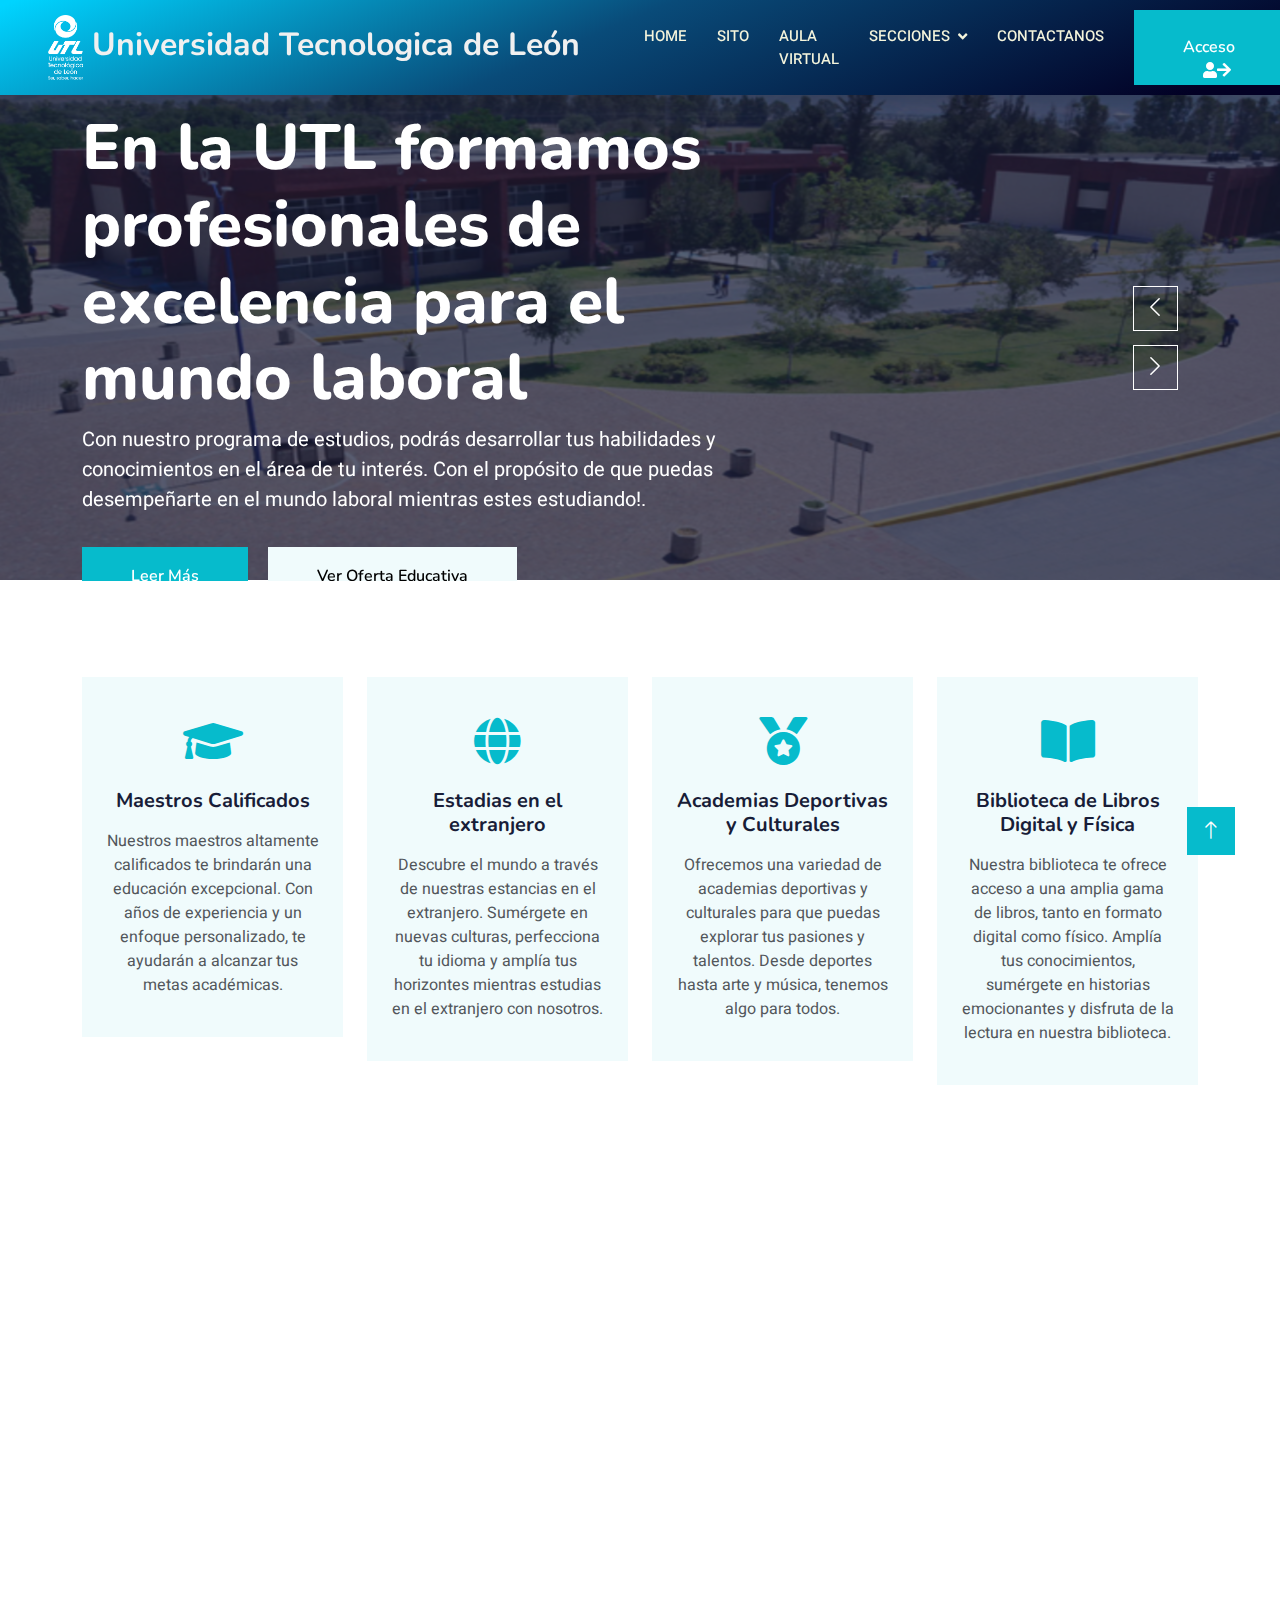
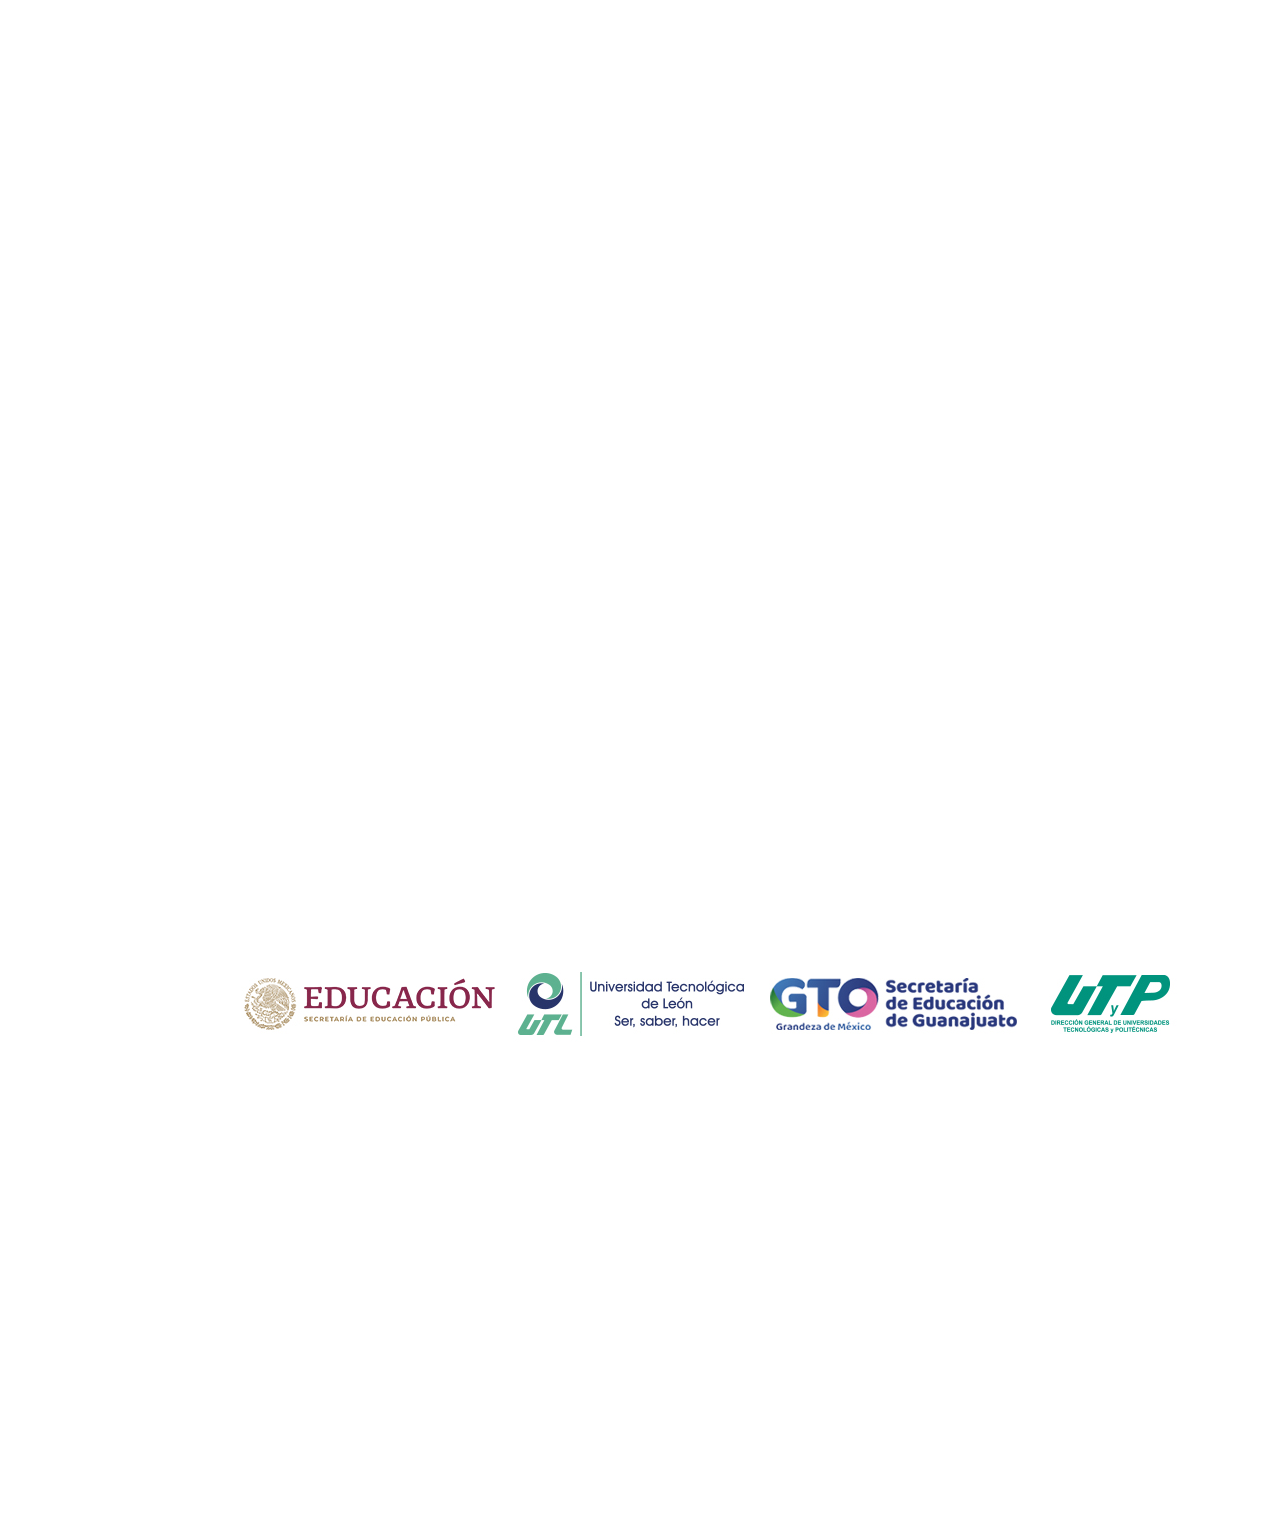
<file: index.html>
<!DOCTYPE html>
<html lang="en">
  <head>
    <meta charset="utf-8" />
    <title>Universidad Tecnologica de León</title>
    <meta content="width=device-width, initial-scale=1.0" name="viewport" />
    <meta content="" name="keywords" />
    <meta content="" name="description" />

    <!-- Favicon -->

    <link rel="icon" type="image/x-icon" href="./assets/icono.ico" />

    <!-- Google Web Fonts -->
    <link rel="preconnect" href="https://fonts.googleapis.com" />
    <link rel="preconnect" href="https://fonts.gstatic.com" crossorigin />
    <link
      href="https://fonts.googleapis.com/css2?family=Heebo:wght@400;500;600&family=Nunito:wght@600;700;800&display=swap"
      rel="stylesheet"
    />

    <!-- Icon Font Stylesheet -->
    <link
      href="https://cdnjs.cloudflare.com/ajax/libs/font-awesome/5.10.0/css/all.min.css"
      rel="stylesheet"
    />
    <link
      href="https://cdn.jsdelivr.net/npm/bootstrap-icons@1.4.1/font/bootstrap-icons.css"
      rel="stylesheet"
    />

    <!-- Libraries Stylesheet -->
    <link href="lib/animate/animate.min.css" rel="stylesheet" />
    <link href="lib/owlcarousel/assets/owl.carousel.min.css" rel="stylesheet" />

    <!-- Customized Bootstrap Stylesheet -->
    <link href="css/bootstrap.min.css" rel="stylesheet" />

    <!-- Template Stylesheet -->
    <link href="css/style.css" rel="stylesheet" />
  </head>

  <body>
    <!-- Spinner Start -->
    <div
      id="spinner"
      class="show bg-white position-fixed translate-middle w-100 vh-100 top-50 start-50 d-flex align-items-center justify-content-center"
    >
      <div
        class="spinner-border text-primary"
        style="width: 3rem; height: 3rem"
        role="status"
      >
        <span class="sr-only">Cargando...</span>
      </div>
    </div>
    <!-- Spinner End -->

    <!-- Navbar Start -->
    <nav
      class="navbar navbar-expand-lg bg-white navbar-light shadow sticky-top p-0"
      id="headerPrincipal"
    >
      <a
        href="index.html"
        class="navbar-brand d-flex align-items-center px-4 px-lg-5"
      >
        <h2 class="m-0" style="color: #f0f0f0">
          <img
            src="./assets/LOGO UTL_plasta.png"
            alt="Utl"
            class="image"
            height="65px"
            width="35px"
          />
          Universidad Tecnologica de León
        </h2>
      </a>
      <button
        type="button"
        class="navbar-toggler me-4"
        data-bs-toggle="collapse"
        data-bs-target="#navbarCollapse"
      >
        <span class="navbar-toggler-icon"></span>
      </button>
      <div class="collapse navbar-collapse" id="navbarCollapse">
        <div class="navbar-nav ms-auto p-4 p-lg-0">
          <a
            href="index.html"
            class="nav-item nav-link active letraBlancas"
            style="color: beige"
            >Home</a
          >
          <!-- about.html-->
          <!-- courses.html-->
          <a
            href="https://sito.utleon.edu.mx/"
            class="nav-item nav-link letraBlancas"
            style="color: beige"
            >Sito</a
          >
          <a
            href="https://aulaut.utleon.edu.mx/"
            class="nav-item nav-link"
            style="color: beige"
            >Aula Virtual</a
          >
          <div class="nav-item dropdown">
            <a
              href="#"
              class="nav-link dropdown-toggle"
              data-bs-toggle="dropdown"
              style="color: beige"
              >Secciones</a
            >
            <div class="dropdown-menu fade-down m-0">
              <a href="team.html" class="dropdown-item" style="color: beige"
                >Soy Docente</a
              >
              <a
                href="testimonial.html"
                class="dropdown-item"
                style="color: beige"
                >Soy Estudiante</a
              >
              <a href="404.html" class="dropdown-item" style="color: beige"
                >Soy Aspirante</a
              >
              <a href="404.html" class="dropdown-item" style="color: beige"
                >Soy Egresado/a</a
              >
              <a href="404.html" class="dropdown-item" style="color: beige"
                >Somos UTL</a
              >
              <a href="404.html" class="dropdown-item" style="color: beige"
                >Soy Empresario/a</a
              >
              <a href="404.html" class="dropdown-item" style="color: beige"
                >Soy Administrativo/a</a
              >
            </div>
          </div>
          <a href="contact.html" class="nav-item nav-link" style="color: beige"
            >Contactanos</a
          >
        </div>
        <a href="" class="btn btn-primary py-4 px-lg-5 d-none d-lg-block"
          >Acceso<i class="fa fa-solid fa-user ms-3"></i
          ><i class="fa fa-arrow-right"></i>
        </a>
      </div>
    </nav>
    <!-- Navbar End -->

    <!-- Inicio del Carrusel -->
    <div class="container-fluid p-0 mb-5">
      <div class="owl-carousel header-carousel position-relative">
        <div class="owl-carousel-item position-relative">
          <img
            class="img-fluid"
            src="assets/carr1.png"
            alt=""
            height="972px"
            width="2560px"
          />
          <div
            class="position-absolute top-0 start-0 w-100 h-100 d-flex align-items-center"
            style="background: rgba(24, 29, 56, 0.7)"
          >
            <div class="container">
              <div class="row justify-content-start">
                <div class="col-sm-10 col-lg-8">
                  <h5
                    class="text-primary text-uppercase mb-3 animated slideInDown"
                  >
                    Bienvenido a la UTL
                  </h5>
                  <h1 class="display-3 text-white animated slideInDown">
                    En la UTL formamos profesionales de excelencia para el mundo
                    laboral
                  </h1>
                  <p class="fs-5 text-white mb-4 pb-2">
                    Con nuestro programa de estudios, podrás desarrollar tus
                    habilidades y conocimientos en el área de tu interés. Con el
                    propósito de que puedas desempeñarte en el mundo laboral
                    mientras estes estudiando!.
                  </p>
                  <a
                    href=""
                    class="btn btn-primary py-md-3 px-md-5 me-3 animated slideInLeft"
                    >Leer Más</a
                  >
                  <a
                    href=""
                    class="btn btn-light py-md-3 px-md-5 animated slideInRight"
                    >Ver Oferta Educativa</a
                  >
                </div>
              </div>
            </div>
          </div>
        </div>
        <div class="owl-carousel-item position-relative">
          <img class="img-fluid" src="assets/grad.png" alt="" />
          <div
            class="position-absolute top-0 start-0 w-100 h-100 d-flex align-items-center"
            style="background: rgba(24, 29, 56, 0.7)"
          >
            <div class="container">
              <div class="row justify-content-start">
                <div class="col-sm-10 col-lg-8">
                  <h5
                    class="text-primary text-uppercase mb-3 animated slideInDown"
                  >
                    Doble Titulación
                  </h5>
                  <h1 class="display-3 text-white animated slideInDown">
                    Educate con los mejores profesionales y obten dos grados de
                    titulación al finalizar tu carrera
                  </h1>
                  <p class="fs-5 text-white mb-4 pb-2">
                    Con nuestro programa de estudios, podras obtener el grado de
                    TSU y Licenciatura al finalizar tu carrera. Teniendo doble
                    valor curricular y más oportunidades de empleo!.
                  </p>
                  <a
                    href=""
                    class="btn btn-primary py-md-3 px-md-5 me-3 animated slideInLeft"
                    >Leer Más</a
                  >
                  <a
                    href=""
                    class="btn btn-light py-md-3 px-md-5 animated slideInRight"
                    >Ver Oferta Educativa</a
                  >
                </div>
              </div>
            </div>
          </div>
        </div>
      </div>
    </div>
    <!-- Fin del Carrusel -->

    <!-- Inicio de los Servicios -->
    <div class="container-xxl py-5">
      <div class="container">
        <div class="row g-4">
          <div class="col-lg-3 col-sm-6 wow fadeInUp" data-wow-delay="0.1s">
            <div class="service-item text-center pt-3">
              <div class="p-4">
                <i class="fa fa-3x fa-graduation-cap text-primary mb-4"></i>
                <h5 class="mb-3">Maestros Calificados</h5>
                <p>
                  Nuestros maestros altamente calificados te brindarán una
                  educación excepcional. Con años de experiencia y un enfoque
                  personalizado, te ayudarán a alcanzar tus metas académicas.
                </p>
              </div>
            </div>
          </div>
          <div class="col-lg-3 col-sm-6 wow fadeInUp" data-wow-delay="0.3s">
            <div class="service-item text-center pt-3">
              <div class="p-4">
                <i class="fa fa-3x fa-globe text-primary mb-4"></i>
                <h5 class="mb-3">Estadias en el extranjero</h5>
                <p>
                  Descubre el mundo a través de nuestras estancias en el
                  extranjero. Sumérgete en nuevas culturas, perfecciona tu
                  idioma y amplía tus horizontes mientras estudias en el
                  extranjero con nosotros.
                </p>
              </div>
            </div>
          </div>
          <div class="col-lg-3 col-sm-6 wow fadeInUp" data-wow-delay="0.5s">
            <div class="service-item text-center pt-3">
              <div class="p-4">
                <i class="fa fa-3x fa-solid fa-medal text-primary mb-4"></i>
                <h5 class="mb-3">Academias Deportivas y Culturales</h5>
                <p>
                  Ofrecemos una variedad de academias deportivas y culturales
                  para que puedas explorar tus pasiones y talentos. Desde
                  deportes hasta arte y música, tenemos algo para todos.
                </p>
              </div>
            </div>
          </div>
          <div class="col-lg-3 col-sm-6 wow fadeInUp" data-wow-delay="0.7s">
            <div class="service-item text-center pt-3">
              <div class="p-4">
                <i class="fa fa-3x fa-book-open text-primary mb-4"></i>
                <h5 class="mb-3">Biblioteca de Libros Digital y Física</h5>
                <p>
                  Nuestra biblioteca te ofrece acceso a una amplia gama de
                  libros, tanto en formato digital como físico. Amplía tus
                  conocimientos, sumérgete en historias emocionantes y disfruta
                  de la lectura en nuestra biblioteca.
                </p>
              </div>
            </div>
          </div>
        </div>
      </div>
    </div>
    <!-- Fin de los Servicios -->

    <!-- Inicio de Acerca de Nosotros -->
    <div class="container-xxl py-5">
      <div class="container">
        <div class="row g-5">
          <div
            class="col-lg-6 wow fadeInUp"
            data-wow-delay="0.1s"
            style="min-height: 400px"
          >
            <div class="position-relative h-100">
              <img
                class="img-fluid position-absolute w-100 h-100"
                src="./assets/venta.jpg"
                alt=""
              />
            </div>
          </div>
          <div class="col-lg-6 wow fadeInUp" data-wow-delay="0.3s">
            <h6 class="section-title bg-white text-start text-primary pe-3">
              Ventajas de estudiar en la UTL
            </h6>
            <h1 class="mb-4">Descubre lo que la UTL tiene para ti</h1>
            <p class="mb-4" style="text-align: justify">
              La Universidad Tecnológica de León (UTL) forma parte del Sistema
              Nacional de Universidades Tecnológicas, integrado por más de 122
              planteles en la República Mexicana. Nuestro modelo ofrece planes
              de estudio funcionales, para formar a los profesionales que
              requieren los sectores productivos y sociales.
            </p>
            <p class="mb-4" style="text-align: justify">
              La UTL cuenta con mas de 27 años de experiencia y ha recibido
              importantes reconocimientos de calidad. Tenemos las
              certificaciones en la norma ISO 9001:2015 e ISO 14001:2015,
              NMX-R-025-SCFI-2015, además de todos nuestros programas educativos
              están acreditados en calidad por organismos reconocidos por el
              COPAES (Consejo para la Acreditación de la Educación Superior) y
              CIEES (Comités Interinstitucionales para la Evaluacion de la
              Educacion Superior).
            </p>
            <div class="row gy-2 gx-4 mb-4">
              <div class="col-sm-6">
                <p class="mb-0">
                  <i class="fa fa-arrow-right text-primary me-2"></i
                  >Instructores Calificados
                </p>
              </div>
              <div class="col-sm-6">
                <p class="mb-0">
                  <i class="fa fa-arrow-right text-primary me-2"></i>70%
                  práctica y 30% teórica.
                </p>
              </div>
              <div class="col-sm-6">
                <p class="mb-0">
                  <i class="fa fa-arrow-right text-primary me-2"></i>2 años se
                  puede obtener el título como Técnico/a Superior
                  Universitario/a (TSU)
                </p>
              </div>
              <div class="col-sm-6">
                <p class="mb-0">
                  <i class="fa fa-arrow-right text-primary me-2"></i>Becas
                  Deportivas y Culturales
                </p>
              </div>
              <div class="col-sm-6">
                <p class="mb-0">
                  <i class="fa fa-arrow-right text-primary me-2"></i>Áreas de
                  Estudio
                </p>
              </div>
              <div class="col-sm-6">
                <p class="mb-0">
                  <i class="fa fa-arrow-right text-primary me-2"></i>Estadias en
                  el extranjero
                </p>
              </div>
            </div>
            <a class="btn btn-primary py-3 px-5 mt-2" href="">Leer Más</a>
          </div>
        </div>
      </div>
    </div>
    <!-- Fin de Acerca de Nosotros -->

    <!-- Inicio de Categorías -->
    <!--
    <div class="container-xxl py-5 category">
      <div class="container">
        <div class="text-center wow fadeInUp" data-wow-delay="0.1s">
          <h6 class="section-title bg-white text-center text-primary px-3">
            Categorías
          </h6>
          <h1 class="mb-5">Categorías de Cursos</h1>
        </div>
        <div class="row g-3">
          <div class="col-lg-7 col-md-6">
            <div class="row g-3">
              <div class="col-lg-12 col-md-12 wow zoomIn" data-wow-delay="0.1s">
                <a class="position-relative d-block overflow-hidden" href="">
                  <img class="img-fluid" src="img/cat-1.jpg" alt="" />
                  <div
                    class="bg-white text-center position-absolute bottom-0 end-0 py-2 px-3"
                    style="margin: 1px"
                  >
                    <h5 class="m-0">Diseño Web</h5>
                    <small class="text-primary">49 Cursos</small>
                  </div>
                </a>
              </div>
              <div class="col-lg-6 col-md-12 wow zoomIn" data-wow-delay="0.3s">
                <a class="position-relative d-block overflow-hidden" href="">
                  <img class="img-fluid" src="img/cat-2.jpg" alt="" />
                  <div
                    class="bg-white text-center position-absolute bottom-0 end-0 py-2 px-3"
                    style="margin: 1px"
                  >
                    <h5 class="m-0">Diseño Gráfico</h5>
                    <small class="text-primary">49 Cursos</small>
                  </div>
                </a>
              </div>
              <div class="col-lg-6 col-md-12 wow zoomIn" data-wow-delay="0.5s">
                <a class="position-relative d-block overflow-hidden" href="">
                  <img class="img-fluid" src="img/cat-3.jpg" alt="" />
                  <div
                    class="bg-white text-center position-absolute bottom-0 end-0 py-2 px-3"
                    style="margin: 1px"
                  >
                    <h5 class="m-0">Edición de Video</h5>
                    <small class="text-primary">49 Cursos</small>
                  </div>
                </a>
              </div>
            </div>
          </div>
          <div
            class="col-lg-5 col-md-6 wow zoomIn"
            data-wow-delay="0.7s"
            style="min-height: 350px"
          >
            <a class="position-relative d-block h-100 overflow-hidden" href="">
              <img
                class="img-fluid position-absolute w-100 h-100"
                src="img/cat-4.jpg"
                alt=""
                style="object-fit: cover"
              />
              <div
                class="bg-white text-center position-absolute bottom-0 end-0 py-2 px-3"
                style="margin: 1px"
              >
                <h5 class="m-0">Marketing en Línea</h5>
                <small class="text-primary">49 Cursos</small>
              </div>
            </a>
          </div>
        </div>
      </div>
    </div>
  -->
    <!-- Fin de Categorías -->

    <!-- Inicio de Cursos -->
    <!-- 
<div class="container-xxl py-5">
  <div class="container">
    <div class="text-center wow fadeInUp" data-wow-delay="0.1s">
      <h6 class="section-title bg-white text-center text-primary px-3">
        Cursos
      </h6>
      <h1 class="mb-5">Cursos Populares</h1>
    </div>
    <div class="row g-4 justify-content-center">
      <div class="col-lg-4 col-md-6 wow fadeInUp" data-wow-delay="0.1s">
        <div class="course-item bg-light">
          <div class="position-relative overflow-hidden">
            <img class="img-fluid" src="img/course-1.jpg" alt="" />
            <div
              class="w-100 d-flex justify-content-center position-absolute bottom-0 start-0 mb-4"
            >
              <a
                href="#"
                class="flex-shrink-0 btn btn-sm btn-primary px-3 border-end"
                style="border-radius: 30px 0 0 30px"
                >Leer Más</a
              >
              <a
                href="#"
                class="flex-shrink-0 btn btn-sm btn-primary px-3"
                style="border-radius: 0 30px 30px 0"
                >Únete Ahora</a
              >
            </div>
          </div>
          <div class="text-center p-4 pb-0">
            <h3 class="mb-0">$149.00</h3>
            <div class="mb-3">
              <small class="fa fa-star text-primary"></small>
              <small class="fa fa-star text-primary"></small>
              <small class="fa fa-star text-primary"></small>
              <small class="fa fa-star text-primary"></small>
              <small class="fa fa-star text-primary"></small>
              <small>(123)</small>
            </div>
            <h5 class="mb-4">
              Curso de Diseño y Desarrollo Web para Principiantes
            </h5>
          </div>
          <div class="d-flex border-top">
            <small class="flex-fill text-center border-end py-2"
              ><i class="fa fa-user-tie text-primary me-2"></i>John
              Doe</small
            >
            <small class="flex-fill text-center border-end py-2"
              ><i class="fa fa-clock text-primary me-2"></i>1.49 Hrs</small
            >
            <small class="flex-fill text-center py-2"
              ><i class="fa fa-user text-primary me-2"></i>30
              Estudiantes</small
            >
          </div>
        </div>
      </div>
      <div class="col-lg-4 col-md-6 wow fadeInUp" data-wow-delay="0.3s">
        <div class="course-item bg-light">
          <div class="position-relative overflow-hidden">
            <img class="img-fluid" src="img/course-2.jpg" alt="" />
            <div
              class="w-100 d-flex justify-content-center position-absolute bottom-0 start-0 mb-4"
            >
              <a
                href="#"
                class="flex-shrink-0 btn btn-sm btn-primary px-3 border-end"
                style="border-radius: 30px 0 0 30px"
                >Leer Más</a
              >
              <a
                href="#"
                class="flex-shrink-0 btn btn-sm btn-primary px-3"
                style="border-radius: 0 30px 30px 0"
                >Únete Ahora</a
              >
            </div>
          </div>
          <div class="text-center p-4 pb-0">
            <h3 class="mb-0">$149.00</h3>
            <div class="mb-3">
              <small class="fa fa-star text-primary"></small>
              <small class= "fa fa-star text-primary"></small>
              <small class="fa fa-star text-primary"></small>
              <small class="fa fa-star text-primary"></small>
              <small class="fa fa-star text-primary"></small>
              <small>(123)</small>
            </div>
            <h5 class="mb-4">
              Curso de Diseño y Desarrollo Web para Principiantes
            </h5>
          </div>
          <div class="d-flex border-top">
            <small class="flex-fill text-center border-end py-2"
              ><i class="fa fa-user-tie text-primary me-2"></i>John
              Doe</small
            >
            <small class="flex-fill text-center border-end py-2"
              ><i class="fa fa-clock text-primary me-2"></i>1.49 Hrs</small
            >
            <small class="flex-fill text-center py-2"
              ><i class="fa fa-user text-primary me-2"></i>30
              Estudiantes</small
            >
          </div>
        </div>
      </div>
      <div class="col-lg-4 col-md-6 wow fadeInUp" data-wow-delay="0.5s">
        <div class="course-item bg-light">
          <div class="position-relative overflow-hidden">
            <img class="img-fluid" src="img/course-3.jpg" alt="" />
            <div
              class="w-100 d-flex justify-content-center position-absolute bottom-0 start-0 mb-4"
            >
              <a
                href="#"
                class="flex-shrink-0 btn btn-sm btn-primary px-3 border-end"
                style="border-radius: 30px 0 0 30px"
                >Leer Más</a
              >
              <a
                href="#"
                class="flex-shrink-0 btn btn-sm btn-primary px-3"
                style="border-radius: 0 30px 30px 0"
                >Únete Ahora</a
              >
            </div>
          </div>
          <div class="text-center p-4 pb-0">
            <h3 class="mb-0">$149.00</h3>
            <div class="mb-3">
              <small class="fa fa-star text-primary"></small>
              <small class="fa fa-star text-primary"></small>
              <small class="fa fa-star text-primary"></small>
              <small class="fa fa-star text-primary"></small>
              <small class="fa fa-star text-primary"></small>
              <small>(123)</small>
            </div>
            <h5 class="mb-4">
              Curso de Diseño y Desarrollo Web para Principiantes
            </h5>
          </div>
          <div class="d-flex border-top">
            <small class="flex-fill text-center border-end py-2"
              ><i class="fa fa-user-tie text-primary me-2"></i>John
              Doe</small
            >
            <small class="flex-fill text-center border-end py-2"
              ><i class="fa fa-clock text-primary me-2"></i>1.49 Hrs</small
            >
            <small class="flex-fill text-center py-2"
              ><i class="fa fa-user text-primary me-2"></i>30
              Estudiantes</small
            >
          </div>
        </div>
      </div>
    </div>
  </div>
</div>
-->
    <!-- Fin de Cursos -->

    <!-- Inicio de Equipo -->
    <!-- 
<div class="container-xxl py-5">
  <div class="container">
    <div class="text-center wow fadeInUp" data-wow-delay="0.1s">
      <h6 class="section-title bg-white text-center text-primary px-3">
        Instructores
      </h6>
      <h1 class="mb-5">Instructores Expertos</h1>
    </div>
    <div class="row g-4">
      <div class="col-lg-3 col-md-6 wow fadeInUp" data-wow-delay="0.1s">
        <div class="team-item bg-light">
          <div class="overflow-hidden">
            <img class="img-fluid" src="img/team-1.jpg" alt="" />
          </div>
          <div
            class="position-relative d-flex justify-content-center"
            style="margin-top: -23px"
          >
            <div class="bg-light d-flex justify-content-center pt-2 px-1">
              <a class="btn btn-sm-square btn-primary mx-1" href=""
                ><i class="fab fa-facebook-f"></i
              ></a>
              <a class="btn btn-sm-square btn-primary mx-1" href=""
                ><i class="fab fa-twitter"></i
              ></a>
              <a class="btn btn-sm-square btn-primary mx-1" href=""
                ><i class="fab fa-instagram"></i
              ></a>
            </div>
          </div>
          <div class="text-center p-4">
            <h5 class="mb-0">Nombre del Instructor</h5>
            <small>Cargo</small>
          </div>
        </div>
      </div>
      <div class="col-lg-3 col-md-6 wow fadeInUp" data-wow-delay="0.3s">
        <div class="team-item bg-light">
          <div class="overflow-hidden">
            <img class="img-fluid" src="img/team-2.jpg" alt="" />
          </div>
          <div
            class="position-relative d-flex justify-content-center"
            style="margin-top: -23px"
          >
            <div class="bg-light d-flex justify-content-center pt-2 px-1">
              <a class="btn btn-sm-square btn-primary mx-1" href=""
                ><i class="fab fa-facebook-f"></i
              ></a>
              <a class="btn btn-sm-square btn-primary mx-1" href=""
                ><i class="fab fa-twitter"></i
              ></a>
              <a class="btn btn-sm-square btn-primary mx-1" href=""
                ><i class="fab fa-instagram"></i
              ></a>
            </div>
          </div>
          <div class="text-center p-4">
            <h5 class="mb-0">Nombre del Instructor</h5>
            <small>Cargo</small>
          </div>
        </div>
      </div>
      <div class="col-lg-3 col-md-6 wow fadeInUp" data-wow-delay="0.5s">
        <div class="team-item bg-light">
          <div class="overflow-hidden">
            <img class="img-fluid" src="img/team-3.jpg" alt="" />
          </div>
          <div
            class="position-relative d-flex justify-content-center"
            style="margin-top: -23px"
          >
            <div class="bg-light d-flex justify-content-center pt-2 px-1">
              <a class="btn btn-sm-square btn-primary mx-1" href=""
                ><i class="fab fa-facebook-f"></i
              ></a>
              <a class="btn btn-sm-square btn-primary mx-1" href=""
                ><i class="fab fa-twitter"></i
              ></a>
              <a class="btn btn-sm-square btn-primary mx-1" href=""
                ><i class="fab fa-instagram"></i
              ></a>
            </div>
          </div>
          <div class="text-center p-4">
            <h5 class="mb-0">Nombre del Instructor</h5>
            <small>Cargo</small>
          </div>
        </div>
      </div>
      <div class="col-lg-3 col-md-6 wow fadeInUp" data-wow-delay="0.7s">
        <div class="team-item bg-light">
          <div class="overflow-hidden">
            <img class="img-fluid" src="img/team-4.jpg" alt="" />
          </div>
          <div
            class="position-relative d-flex justify-content-center"
            style="margin-top: -23px"
          >
            <div class="bg-light d-flex justify-content-center pt-2 px-1">
              <a class="btn btn-sm-square btn-primary mx-1" href=""
                ><i class="fab fa-facebook-f"></i
              ></a>
              <a class="btn btn-sm-square btn-primary mx-1" href=""
                ><i class="fab fa-twitter"></i
              ></a>
              <a class="btn btn-sm-square btn-primary mx-1" href=""
                ><i class="fab fa-instagram"></i
              ></a>
            </div>
          </div>
          <div class="text-center p-4">
            <h5 class="mb-0">Nombre del Instructor</h5>
            <small>Cargo</small>
          </div>
        </div>
      </div>
    </div>
  </div>
</div>
-->
    <!-- Fin de Equipo -->

    <!-- Inicio de Testimonios -->
    <div class="container-xxl py-5 wow fadeInUp" data-wow-delay="0.1s">
      <div class="container">
        <div class="text-center">
          <h6 class="section-title bg-white text-center text-primary px-3">
            Testimonios UTL
          </h6>
          <h1 class="mb-5">¡Nuestros Estudiantes Opinan!</h1>
        </div>
        <div class="owl-carousel testimonial-carousel position-relative">
          <div class="testimonial-item text-center">
            <img
              class="border rounded-circle p-2 mx-auto mb-3"
              src="img/testimonial-1.jpg"
              style="width: 80px; height: 80px"
            />
            <h5 class="mb-0">Sofía Rodríguez</h5>
            <p>Estudiante de Ingeniería Mecatronica</p>
            <div class="testimonial-text bg-light text-center p-4">
              <p class="mb-0">
                Mi experiencia en la UTL ha sido increíble. Los profesores son
                expertos en sus campos y me han brindado el apoyo necesario para
                alcanzar mis metas académicas. Estudiar aquí ha sido una
                decisión acertada.
              </p>
            </div>
          </div>
          <div class="testimonial-item text-center">
            <img
              class="border rounded-circle p-2 mx-auto mb-3"
              src="img/testimonial-2.jpg"
              style="width: 80px; height: 80px"
            />
            <h5 class="mb-0">Javier Torres</h5>
            <p>Estudiante de Desarrollo de Software</p>
            <div class="testimonial-text bg-light text-center p-4">
              <p class="mb-0">
                La UTL me ha ofrecido una educación de calidad y oportunidades
                únicas para desarrollar mi creatividad en la arquitectura. Los
                proyectos desafiantes y el ambiente colaborativo hacen que esta
                universidad sea excepcional.
              </p>
            </div>
          </div>
          <div class="testimonial-item text-center">
            <img
              class="border rounded-circle p-2 mx-auto mb-3"
              src="img/testimonial-3.jpg"
              style="width: 80px; height: 80px"
            />
            <h5 class="mb-0">Alejandro López</h5>
            <p>Estudiante de Gastronomía</p>
            <div class="testimonial-text bg-light text-center p-4">
              <p class="mb-0">
                La UTL me ha proporcionado una formación integral en psicología.
                Los recursos y el apoyo académico son excepcionales. Estoy
                emocionada de ser parte de esta comunidad académica.
              </p>
            </div>
          </div>
          <div class="testimonial-item text-center">
            <img
              class="border rounded-circle p-2 mx-auto mb-3"
              src="img/testimonial-4.jpg"
              style="width: 80px; height: 80px"
            />
            <h5 class="mb-0">Carla Sánchez</h5>
            <p>Estudiante de Administración</p>
            <div class="testimonial-text bg-light text-center p-4">
              <p class="mb-0">
                La UTL ha sido un lugar donde he desarrollado mi pasión por la
                economía. Los profesores son excelentes y me han inspirado a
                explorar nuevas perspectivas. Estoy emocionado por mi futuro
                profesional.
              </p>
            </div>
          </div>
        </div>
      </div>
    </div>

    <!-- Fin de Testimonios -->

    <div class="row">
      <div class="col-8 mx-auto">
        <img src="./assets/footImg.jpg" alt="" />
      </div>
    </div>

    <!-- Inicio de Pie de Página -->
    <div
      class="container-fluid bg-dark text-light footer pt-5 mt-5 wow fadeIn"
      data-wow-delay="0.1s"
    >
      <div
        class="row justify-center"
        style="height: 5px; background-color: rgb(0, 147, 121)"
      ></div>
      <div class="container py-5">
        <div class="row g-5">
          <div class="col-lg-3 col-md-6">
            <h4 class="text-white mb-3">UTL</h4>
            <a class="btn btn-link" href="">Acerca de Nosotros</a>
            <a class="btn btn-link" href="">Contáctanos</a>
            <a
              class="btn btn-link"
              style="color: #06bbcc"
              href="https://www.utleon.edu.mx/resource/documentos/AVISO%20PRIVACIDAD%20INTEGRAL%2023.pdf"
              >Aviso de Privacidad Integral</a
            >
            <a
              class="btn btn-link"
              style="color: #06bbcc"
              href="https://www.utleon.edu.mx/resource/documentos/AVISO%20PRIVACIDAD%20SIMPLIFICADO-23.pdf"
              >Aviso de Privacidad Simplificado</a
            >
          </div>
          <div class="col-lg-3 col-md-6">
            <h4 class="text-white mb-3">Contacto</h4>
            <p class="mb-2">
              <i class="fa fa-map-marker-alt me-3"></i>Blvd. Universidad
              Tecnológica #225 Col. San Carlos CP. 37670 León, Gto. Mex.
            </p>
            <p class="mb-2">
              <i class="fa fa-phone-alt me-3"></i>Tel (477) 7 10 00 20
            </p>
            <p class="mb-2">
              <i class="fa fa-envelope me-3"></i>UTLINFO@UTLEON.EDU.MX
            </p>
            <div class="d-flex pt-2">
              <a class="btn btn-outline-light btn-social" href=""
                ><i class="fab fa-twitter"></i
              ></a>
              <a class="btn btn-outline-light btn-social" href=""
                ><i class="fab fa-facebook-f"></i
              ></a>
              <a class="btn btn-outline-light btn-social" href=""
                ><i class="fab fa-youtube"></i
              ></a>
              <a class="btn btn-outline-light btn-social" href=""
                ><i class="fab fa-linkedin-in"></i
              ></a>
            </div>
          </div>
          <div class="col-lg 3 col-md-6">
            <h4 class="text-white mb-3">Mapa</h4>
            <div class="row g-2 pt-2">
              <iframe
                src="https://www.google.com/maps/embed?pb=!1m18!1m12!1m3!1d119116.54184017442!2d-101.70819556348602!3d21.0969351011919!2m3!1f0!2f0!3f0!3m2!1i1024!2i768!4f13.1!3m3!1m2!1s0x842b963652f40f0d%3A0xa7d88da0ad8eff8a!2sUniversidad%20Tecnol%C3%B3gica%20de%20Le%C3%B3n!5e0!3m2!1ses-419!2smx!4v1698130996918!5m2!1ses-419!2smx"
                width="300"
                height="150"
                style="border: 0"
                allowfullscreen=""
                loading="lazy"
                referrerpolicy="no-referrer-when-downgrade"
              ></iframe>
            </div>
          </div>
          <div class="col-lg-3 col-md-6">
            <h4 class="text-white mb-3">Boletín Informativo</h4>
            <p>
              Agrega tu correo y enterate de las ultimas noticias directamente
              en tu email!.
            </p>
            <div class="position-relative mx-auto" style="max-width: 400px">
              <input
                class="form-control border-0 w-100 py-3 ps-4 pe-5"
                type="text"
                placeholder="Tu correo electrónico"
              />
              <button
                type="button"
                class="btn btn-primary py-2 position-absolute top-0 end-0 mt-2 me-2"
              >
                Regístrate
              </button>
            </div>
          </div>
        </div>
      </div>
      <div
        class="row justify-center"
        style="height: 5px; background-color: rgb(0, 147, 121)"
      ></div>
      <div class="container">
        <div class="col-12 text-center">
          &copy;
          <a class="border-bottom" href="#">Universidad Tecnológica de León</a>,
          Todos los Derechos Reservados.

          <!--/*** Esta plantilla es gratuita siempre y cuando mantengas el enlace de crédito del autor en el pie de página. Si deseas utilizar la plantilla sin el enlace de crédito del autor, puedes adquirir la Licencia de Eliminación de Crédito en "https://htmlcodex.com/credit-removal". Gracias por tu apoyo. ***/-->
          Diseñado por
          <a class="border-bottom" href="">EQUIPO POWER Y EL RICHI</a>
        </div>
      </div>
    </div>
    <!-- Fin de Pie de Página -->

    <!-- Back to Top -->
    <a href="#" class="btn btn-lg btn-primary btn-lg-square back-to-top"
      ><i class="bi bi-arrow-up"></i
    ></a>

    <!-- JavaScript Libraries -->
    <script src="https://code.jquery.com/jquery-3.4.1.min.js"></script>
    <script src="https://cdn.jsdelivr.net/npm/bootstrap@5.0.0/dist/js/bootstrap.bundle.min.js"></script>
    <script src="lib/wow/wow.min.js"></script>
    <script src="lib/easing/easing.min.js"></script>
    <script src="lib/waypoints/waypoints.min.js"></script>
    <script src="lib/owlcarousel/owl.carousel.min.js"></script>

    <!-- Template Javascript -->
    <script src="js/main.js"></script>
  </body>
</html>
</file>
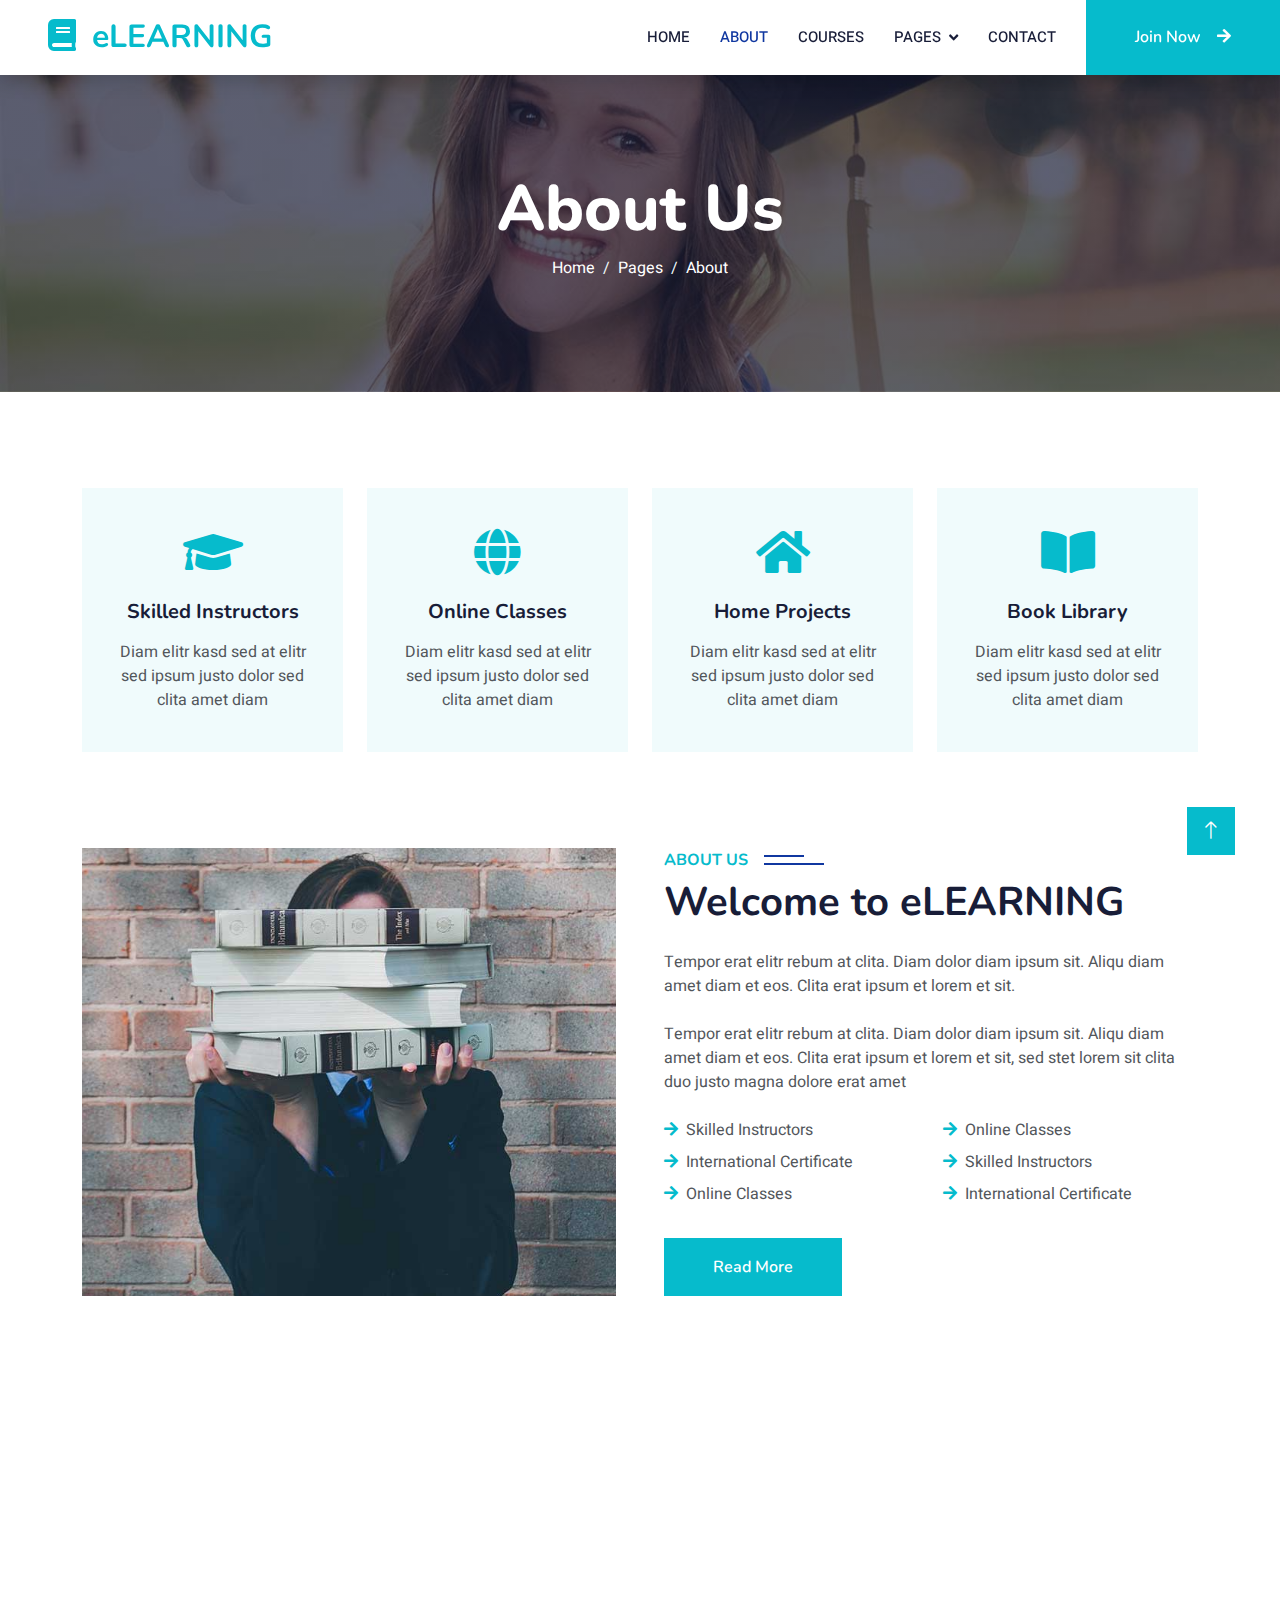
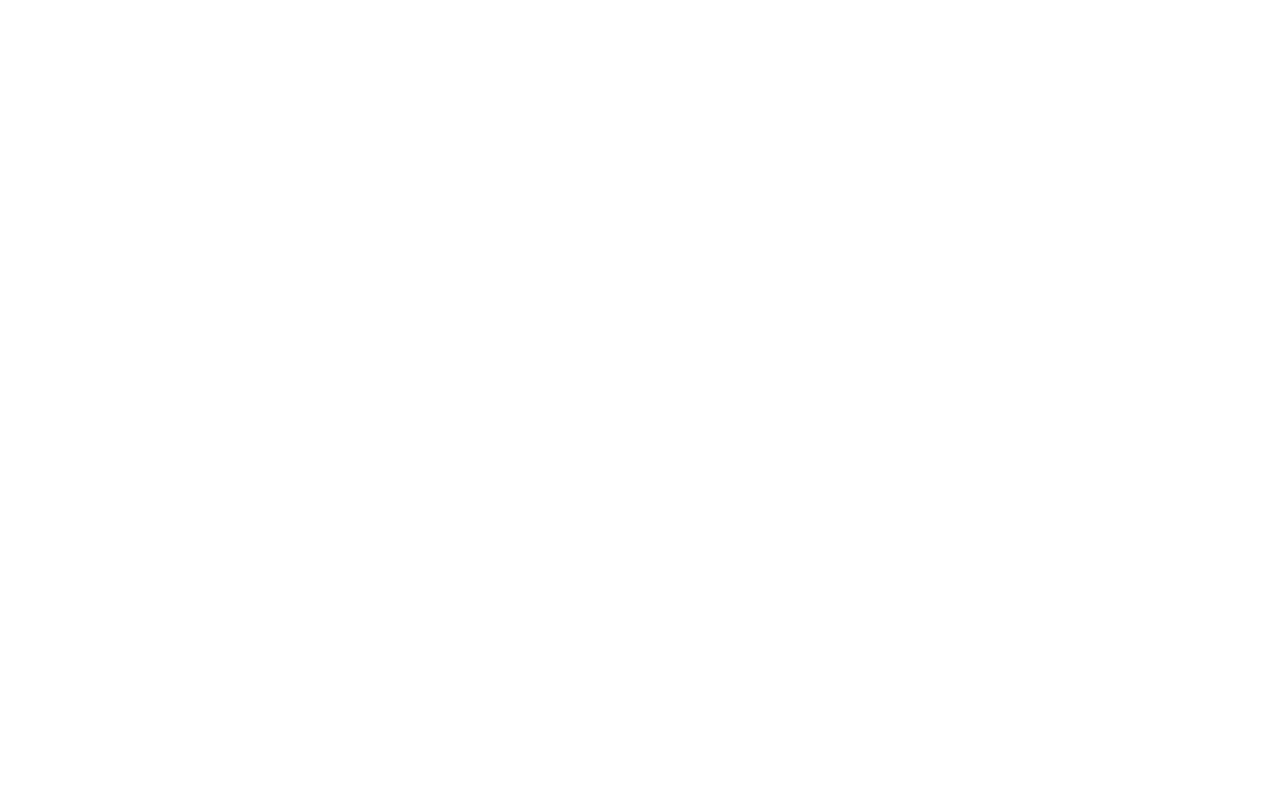
<file: about.html>
<!DOCTYPE html>
<html lang="en">

<head>
    <meta charset="utf-8">
    <title>eLEARNING - eLearning HTML Template</title>
    <meta content="width=device-width, initial-scale=1.0" name="viewport">
    <meta content="" name="keywords">
    <meta content="" name="description">

    <!-- Favicon -->
    <link href="img/favicon.ico" rel="icon">

    <!-- Google Web Fonts -->
    <link rel="preconnect" href="https://fonts.googleapis.com">
    <link rel="preconnect" href="https://fonts.gstatic.com" crossorigin>
    <link href="https://fonts.googleapis.com/css2?family=Heebo:wght@400;500;600&family=Nunito:wght@600;700;800&display=swap" rel="stylesheet">

    <!-- Icon Font Stylesheet -->
    <link href="https://cdnjs.cloudflare.com/ajax/libs/font-awesome/5.10.0/css/all.min.css" rel="stylesheet">
    <link href="https://cdn.jsdelivr.net/npm/bootstrap-icons@1.4.1/font/bootstrap-icons.css" rel="stylesheet">

    <!-- Libraries Stylesheet -->
    <link href="lib/animate/animate.min.css" rel="stylesheet">
    <link href="lib/owlcarousel/assets/owl.carousel.min.css" rel="stylesheet">

    <!-- Customized Bootstrap Stylesheet -->
    <link href="css/bootstrap.min.css" rel="stylesheet">

    <!-- Template Stylesheet -->
    <link href="css/style.css" rel="stylesheet">
</head>

<body>
    <!-- Spinner Start -->
    <div id="spinner" class="show bg-white position-fixed translate-middle w-100 vh-100 top-50 start-50 d-flex align-items-center justify-content-center">
        <div class="spinner-border text-primary" style="width: 3rem; height: 3rem;" role="status">
            <span class="sr-only">Loading...</span>
        </div>
    </div>
    <!-- Spinner End -->


    <!-- Navbar Start -->
    <nav class="navbar navbar-expand-lg bg-white navbar-light shadow sticky-top p-0">
        <a href="index.html" class="navbar-brand d-flex align-items-center px-4 px-lg-5">
            <h2 class="m-0 text-primary"><i class="fa fa-book me-3"></i>eLEARNING</h2>
        </a>
        <button type="button" class="navbar-toggler me-4" data-bs-toggle="collapse" data-bs-target="#navbarCollapse">
            <span class="navbar-toggler-icon"></span>
        </button>
        <div class="collapse navbar-collapse" id="navbarCollapse">
            <div class="navbar-nav ms-auto p-4 p-lg-0">
                <a href="index.html" class="nav-item nav-link">Home</a>
                <a href="about.html" class="nav-item nav-link active">About</a>
                <a href="courses.html" class="nav-item nav-link">Courses</a>
                <div class="nav-item dropdown">
                    <a href="#" class="nav-link dropdown-toggle" data-bs-toggle="dropdown">Pages</a>
                    <div class="dropdown-menu fade-down m-0">
                        <a href="team.html" class="dropdown-item">Our Team</a>
                        <a href="testimonial.html" class="dropdown-item">Testimonial</a>
                        <a href="404.html" class="dropdown-item">404 Page</a>
                    </div>
                </div>
                <a href="contact.html" class="nav-item nav-link">Contact</a>
            </div>
            <a href="" class="btn btn-primary py-4 px-lg-5 d-none d-lg-block">Join Now<i class="fa fa-arrow-right ms-3"></i></a>
        </div>
    </nav>
    <!-- Navbar End -->


    <!-- Header Start -->
    <div class="container-fluid bg-primary py-5 mb-5 page-header">
        <div class="container py-5">
            <div class="row justify-content-center">
                <div class="col-lg-10 text-center">
                    <h1 class="display-3 text-white animated slideInDown">About Us</h1>
                    <nav aria-label="breadcrumb">
                        <ol class="breadcrumb justify-content-center">
                            <li class="breadcrumb-item"><a class="text-white" href="#">Home</a></li>
                            <li class="breadcrumb-item"><a class="text-white" href="#">Pages</a></li>
                            <li class="breadcrumb-item text-white active" aria-current="page">About</li>
                        </ol>
                    </nav>
                </div>
            </div>
        </div>
    </div>
    <!-- Header End -->


    <!-- Service Start -->
    <div class="container-xxl py-5">
        <div class="container">
            <div class="row g-4">
                <div class="col-lg-3 col-sm-6 wow fadeInUp" data-wow-delay="0.1s">
                    <div class="service-item text-center pt-3">
                        <div class="p-4">
                            <i class="fa fa-3x fa-graduation-cap text-primary mb-4"></i>
                            <h5 class="mb-3">Skilled Instructors</h5>
                            <p>Diam elitr kasd sed at elitr sed ipsum justo dolor sed clita amet diam</p>
                        </div>
                    </div>
                </div>
                <div class="col-lg-3 col-sm-6 wow fadeInUp" data-wow-delay="0.3s">
                    <div class="service-item text-center pt-3">
                        <div class="p-4">
                            <i class="fa fa-3x fa-globe text-primary mb-4"></i>
                            <h5 class="mb-3">Online Classes</h5>
                            <p>Diam elitr kasd sed at elitr sed ipsum justo dolor sed clita amet diam</p>
                        </div>
                    </div>
                </div>
                <div class="col-lg-3 col-sm-6 wow fadeInUp" data-wow-delay="0.5s">
                    <div class="service-item text-center pt-3">
                        <div class="p-4">
                            <i class="fa fa-3x fa-home text-primary mb-4"></i>
                            <h5 class="mb-3">Home Projects</h5>
                            <p>Diam elitr kasd sed at elitr sed ipsum justo dolor sed clita amet diam</p>
                        </div>
                    </div>
                </div>
                <div class="col-lg-3 col-sm-6 wow fadeInUp" data-wow-delay="0.7s">
                    <div class="service-item text-center pt-3">
                        <div class="p-4">
                            <i class="fa fa-3x fa-book-open text-primary mb-4"></i>
                            <h5 class="mb-3">Book Library</h5>
                            <p>Diam elitr kasd sed at elitr sed ipsum justo dolor sed clita amet diam</p>
                        </div>
                    </div>
                </div>
            </div>
        </div>
    </div>
    <!-- Service End -->


    <!-- About Start -->
    <div class="container-xxl py-5">
        <div class="container">
            <div class="row g-5">
                <div class="col-lg-6 wow fadeInUp" data-wow-delay="0.1s" style="min-height: 400px;">
                    <div class="position-relative h-100">
                        <img class="img-fluid position-absolute w-100 h-100" src="img/about.jpg" alt="" style="object-fit: cover;">
                    </div>
                </div>
                <div class="col-lg-6 wow fadeInUp" data-wow-delay="0.3s">
                    <h6 class="section-title bg-white text-start text-primary pe-3">About Us</h6>
                    <h1 class="mb-4">Welcome to eLEARNING</h1>
                    <p class="mb-4">Tempor erat elitr rebum at clita. Diam dolor diam ipsum sit. Aliqu diam amet diam et eos. Clita erat ipsum et lorem et sit.</p>
                    <p class="mb-4">Tempor erat elitr rebum at clita. Diam dolor diam ipsum sit. Aliqu diam amet diam et eos. Clita erat ipsum et lorem et sit, sed stet lorem sit clita duo justo magna dolore erat amet</p>
                    <div class="row gy-2 gx-4 mb-4">
                        <div class="col-sm-6">
                            <p class="mb-0"><i class="fa fa-arrow-right text-primary me-2"></i>Skilled Instructors</p>
                        </div>
                        <div class="col-sm-6">
                            <p class="mb-0"><i class="fa fa-arrow-right text-primary me-2"></i>Online Classes</p>
                        </div>
                        <div class="col-sm-6">
                            <p class="mb-0"><i class="fa fa-arrow-right text-primary me-2"></i>International Certificate</p>
                        </div>
                        <div class="col-sm-6">
                            <p class="mb-0"><i class="fa fa-arrow-right text-primary me-2"></i>Skilled Instructors</p>
                        </div>
                        <div class="col-sm-6">
                            <p class="mb-0"><i class="fa fa-arrow-right text-primary me-2"></i>Online Classes</p>
                        </div>
                        <div class="col-sm-6">
                            <p class="mb-0"><i class="fa fa-arrow-right text-primary me-2"></i>International Certificate</p>
                        </div>
                    </div>
                    <a class="btn btn-primary py-3 px-5 mt-2" href="">Read More</a>
                </div>
            </div>
        </div>
    </div>
    <!-- About End -->


    <!-- Team Start -->
    <div class="container-xxl py-5">
        <div class="container">
            <div class="text-center wow fadeInUp" data-wow-delay="0.1s">
                <h6 class="section-title bg-white text-center text-primary px-3">Instructors</h6>
                <h1 class="mb-5">Expert Instructors</h1>
            </div>
            <div class="row g-4">
                <div class="col-lg-3 col-md-6 wow fadeInUp" data-wow-delay="0.1s">
                    <div class="team-item bg-light">
                        <div class="overflow-hidden">
                            <img class="img-fluid" src="img/team-1.jpg" alt="">
                        </div>
                        <div class="position-relative d-flex justify-content-center" style="margin-top: -23px;">
                            <div class="bg-light d-flex justify-content-center pt-2 px-1">
                                <a class="btn btn-sm-square btn-primary mx-1" href=""><i class="fab fa-facebook-f"></i></a>
                                <a class="btn btn-sm-square btn-primary mx-1" href=""><i class="fab fa-twitter"></i></a>
                                <a class="btn btn-sm-square btn-primary mx-1" href=""><i class="fab fa-instagram"></i></a>
                            </div>
                        </div>
                        <div class="text-center p-4">
                            <h5 class="mb-0">Instructor Name</h5>
                            <small>Designation</small>
                        </div>
                    </div>
                </div>
                <div class="col-lg-3 col-md-6 wow fadeInUp" data-wow-delay="0.3s">
                    <div class="team-item bg-light">
                        <div class="overflow-hidden">
                            <img class="img-fluid" src="img/team-2.jpg" alt="">
                        </div>
                        <div class="position-relative d-flex justify-content-center" style="margin-top: -23px;">
                            <div class="bg-light d-flex justify-content-center pt-2 px-1">
                                <a class="btn btn-sm-square btn-primary mx-1" href=""><i class="fab fa-facebook-f"></i></a>
                                <a class="btn btn-sm-square btn-primary mx-1" href=""><i class="fab fa-twitter"></i></a>
                                <a class="btn btn-sm-square btn-primary mx-1" href=""><i class="fab fa-instagram"></i></a>
                            </div>
                        </div>
                        <div class="text-center p-4">
                            <h5 class="mb-0">Instructor Name</h5>
                            <small>Designation</small>
                        </div>
                    </div>
                </div>
                <div class="col-lg-3 col-md-6 wow fadeInUp" data-wow-delay="0.5s">
                    <div class="team-item bg-light">
                        <div class="overflow-hidden">
                            <img class="img-fluid" src="img/team-3.jpg" alt="">
                        </div>
                        <div class="position-relative d-flex justify-content-center" style="margin-top: -23px;">
                            <div class="bg-light d-flex justify-content-center pt-2 px-1">
                                <a class="btn btn-sm-square btn-primary mx-1" href=""><i class="fab fa-facebook-f"></i></a>
                                <a class="btn btn-sm-square btn-primary mx-1" href=""><i class="fab fa-twitter"></i></a>
                                <a class="btn btn-sm-square btn-primary mx-1" href=""><i class="fab fa-instagram"></i></a>
                            </div>
                        </div>
                        <div class="text-center p-4">
                            <h5 class="mb-0">Instructor Name</h5>
                            <small>Designation</small>
                        </div>
                    </div>
                </div>
                <div class="col-lg-3 col-md-6 wow fadeInUp" data-wow-delay="0.7s">
                    <div class="team-item bg-light">
                        <div class="overflow-hidden">
                            <img class="img-fluid" src="img/team-4.jpg" alt="">
                        </div>
                        <div class="position-relative d-flex justify-content-center" style="margin-top: -23px;">
                            <div class="bg-light d-flex justify-content-center pt-2 px-1">
                                <a class="btn btn-sm-square btn-primary mx-1" href=""><i class="fab fa-facebook-f"></i></a>
                                <a class="btn btn-sm-square btn-primary mx-1" href=""><i class="fab fa-twitter"></i></a>
                                <a class="btn btn-sm-square btn-primary mx-1" href=""><i class="fab fa-instagram"></i></a>
                            </div>
                        </div>
                        <div class="text-center p-4">
                            <h5 class="mb-0">Instructor Name</h5>
                            <small>Designation</small>
                        </div>
                    </div>
                </div>
            </div>
        </div>
    </div>
    <!-- Team End -->
        

    <!-- Footer Start -->
    <div class="container-fluid bg-dark text-light footer pt-5 mt-5 wow fadeIn" data-wow-delay="0.1s">
        <div class="container py-5">
            <div class="row g-5">
                <div class="col-lg-3 col-md-6">
                    <h4 class="text-white mb-3">Quick Link</h4>
                    <a class="btn btn-link" href="">About Us</a>
                    <a class="btn btn-link" href="">Contact Us</a>
                    <a class="btn btn-link" href="">Privacy Policy</a>
                    <a class="btn btn-link" href="">Terms & Condition</a>
                    <a class="btn btn-link" href="">FAQs & Help</a>
                </div>
                <div class="col-lg-3 col-md-6">
                    <h4 class="text-white mb-3">Contact</h4>
                    <p class="mb-2"><i class="fa fa-map-marker-alt me-3"></i>123 Street, New York, USA</p>
                    <p class="mb-2"><i class="fa fa-phone-alt me-3"></i>+012 345 67890</p>
                    <p class="mb-2"><i class="fa fa-envelope me-3"></i>info@example.com</p>
                    <div class="d-flex pt-2">
                        <a class="btn btn-outline-light btn-social" href=""><i class="fab fa-twitter"></i></a>
                        <a class="btn btn-outline-light btn-social" href=""><i class="fab fa-facebook-f"></i></a>
                        <a class="btn btn-outline-light btn-social" href=""><i class="fab fa-youtube"></i></a>
                        <a class="btn btn-outline-light btn-social" href=""><i class="fab fa-linkedin-in"></i></a>
                    </div>
                </div>
                <div class="col-lg-3 col-md-6">
                    <h4 class="text-white mb-3">Gallery</h4>
                    <div class="row g-2 pt-2">
                        <div class="col-4">
                            <img class="img-fluid bg-light p-1" src="img/course-1.jpg" alt="">
                        </div>
                        <div class="col-4">
                            <img class="img-fluid bg-light p-1" src="img/course-2.jpg" alt="">
                        </div>
                        <div class="col-4">
                            <img class="img-fluid bg-light p-1" src="img/course-3.jpg" alt="">
                        </div>
                        <div class="col-4">
                            <img class="img-fluid bg-light p-1" src="img/course-2.jpg" alt="">
                        </div>
                        <div class="col-4">
                            <img class="img-fluid bg-light p-1" src="img/course-3.jpg" alt="">
                        </div>
                        <div class="col-4">
                            <img class="img-fluid bg-light p-1" src="img/course-1.jpg" alt="">
                        </div>
                    </div>
                </div>
                <div class="col-lg-3 col-md-6">
                    <h4 class="text-white mb-3">Newsletter</h4>
                    <p>Dolor amet sit justo amet elitr clita ipsum elitr est.</p>
                    <div class="position-relative mx-auto" style="max-width: 400px;">
                        <input class="form-control border-0 w-100 py-3 ps-4 pe-5" type="text" placeholder="Your email">
                        <button type="button" class="btn btn-primary py-2 position-absolute top-0 end-0 mt-2 me-2">SignUp</button>
                    </div>
                </div>
            </div>
        </div>
        <div class="container">
            <div class="copyright">
                <div class="row">
                    <div class="col-md-6 text-center text-md-start mb-3 mb-md-0">
                        &copy; <a class="border-bottom" href="#">Your Site Name</a>, All Right Reserved.

                        <!--/*** This template is free as long as you keep the footer author’s credit link/attribution link/backlink. If you'd like to use the template without the footer author’s credit link/attribution link/backlink, you can purchase the Credit Removal License from "https://htmlcodex.com/credit-removal". Thank you for your support. ***/-->
                        Designed By <a class="border-bottom" href="https://htmlcodex.com">HTML Codex</a>
                    </div>
                    <div class="col-md-6 text-center text-md-end">
                        <div class="footer-menu">
                            <a href="">Home</a>
                            <a href="">Cookies</a>
                            <a href="">Help</a>
                            <a href="">FQAs</a>
                        </div>
                    </div>
                </div>
            </div>
        </div>
    </div>
    <!-- Footer End -->


    <!-- Back to Top -->
    <a href="#" class="btn btn-lg btn-primary btn-lg-square back-to-top"><i class="bi bi-arrow-up"></i></a>


    <!-- JavaScript Libraries -->
    <script src="https://code.jquery.com/jquery-3.4.1.min.js"></script>
    <script src="https://cdn.jsdelivr.net/npm/bootstrap@5.0.0/dist/js/bootstrap.bundle.min.js"></script>
    <script src="lib/wow/wow.min.js"></script>
    <script src="lib/easing/easing.min.js"></script>
    <script src="lib/waypoints/waypoints.min.js"></script>
    <script src="lib/owlcarousel/owl.carousel.min.js"></script>

    <!-- Template Javascript -->
    <script src="js/main.js"></script>
</body>

</html>
</file>
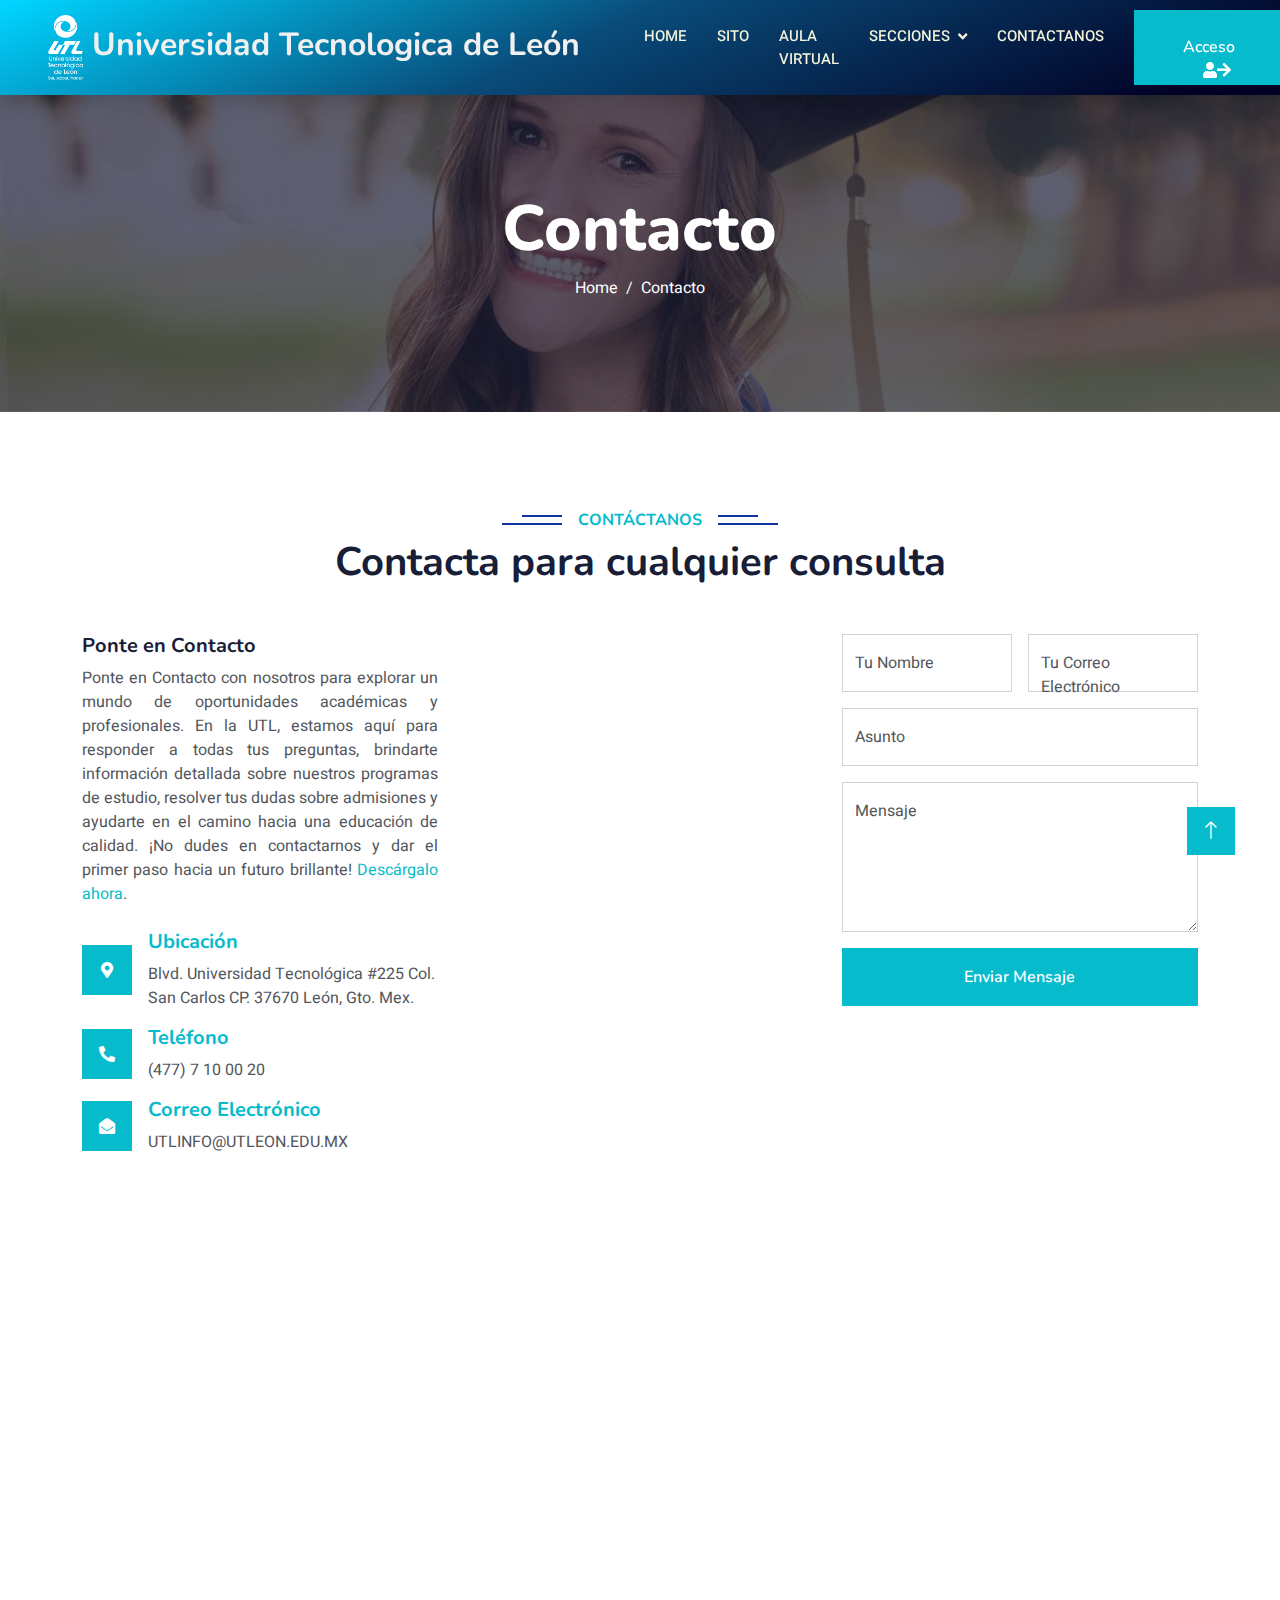
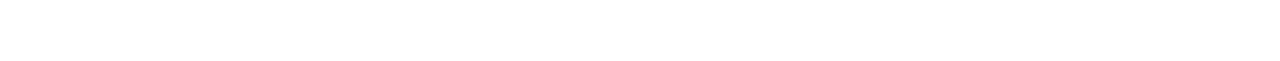
<file: contact.html>
<!DOCTYPE html>
<html lang="en">
  <head>
    <meta charset="utf-8" />
    <title>Universidad Tecnologica de León</title>
    <meta content="width=device-width, initial-scale=1.0" name="viewport" />
    <meta content="" name="keywords" />
    <meta content="" name="description" />

    <!-- Favicon -->

    <link rel="icon" type="image/x-icon" href="./assets/icono.ico" />

    <!-- Google Web Fonts -->
    <link rel="preconnect" href="https://fonts.googleapis.com" />
    <link rel="preconnect" href="https://fonts.gstatic.com" crossorigin />
    <link
      href="https://fonts.googleapis.com/css2?family=Heebo:wght@400;500;600&family=Nunito:wght@600;700;800&display=swap"
      rel="stylesheet"
    />

    <!-- Icon Font Stylesheet -->
    <link
      href="https://cdnjs.cloudflare.com/ajax/libs/font-awesome/5.10.0/css/all.min.css"
      rel="stylesheet"
    />
    <link
      href="https://cdn.jsdelivr.net/npm/bootstrap-icons@1.4.1/font/bootstrap-icons.css"
      rel="stylesheet"
    />

    <!-- Libraries Stylesheet -->
    <link href="lib/animate/animate.min.css" rel="stylesheet" />
    <link href="lib/owlcarousel/assets/owl.carousel.min.css" rel="stylesheet" />

    <!-- Customized Bootstrap Stylesheet -->
    <link href="css/bootstrap.min.css" rel="stylesheet" />

    <!-- Template Stylesheet -->
    <link href="css/style.css" rel="stylesheet" />
  </head>

  <body>
    <!-- Spinner Start -->
    <div
      id="spinner"
      class="show bg-white position-fixed translate-middle w-100 vh-100 top-50 start-50 d-flex align-items-center justify-content-center"
    >
      <div
        class="spinner-border text-primary"
        style="width: 3rem; height: 3rem"
        role="status"
      >
        <span class="sr-only">Cargando...</span>
      </div>
    </div>
    <!-- Spinner End -->

    <!-- Navbar Start -->
    <nav
      class="navbar navbar-expand-lg bg-white navbar-light shadow sticky-top p-0"
      id="headerPrincipal"
    >
      <a
        href="index.html"
        class="navbar-brand d-flex align-items-center px-4 px-lg-5"
      >
        <h2 class="m-0" style="color: #f0f0f0">
          <img
            src="./assets/LOGO UTL_plasta.png"
            alt="Utl"
            class="image"
            height="65px"
            width="35px"
          />
          Universidad Tecnologica de León
        </h2>
      </a>
      <button
        type="button"
        class="navbar-toggler me-4"
        data-bs-toggle="collapse"
        data-bs-target="#navbarCollapse"
      >
        <span class="navbar-toggler-icon"></span>
      </button>
      <div class="collapse navbar-collapse" id="navbarCollapse">
        <div class="navbar-nav ms-auto p-4 p-lg-0">
          <a
            href="index.html"
            class="nav-item nav-link active letraBlancas"
            style="color: beige"
            >Home</a
          >
          <!-- about.html-->
          <!-- courses.html-->
          <a
            href="https://sito.utleon.edu.mx/"
            class="nav-item nav-link letraBlancas"
            style="color: beige"
            >Sito</a
          >
          <a
            href="https://aulaut.utleon.edu.mx/"
            class="nav-item nav-link"
            style="color: beige"
            >Aula Virtual</a
          >
          <div class="nav-item dropdown">
            <a
              href="#"
              class="nav-link dropdown-toggle"
              data-bs-toggle="dropdown"
              style="color: beige"
              >Secciones</a
            >
            <div class="dropdown-menu fade-down m-0">
              <a href="team.html" class="dropdown-item" style="color: beige"
                >Soy Docente</a
              >
              <a
                href="testimonial.html"
                class="dropdown-item"
                style="color: beige"
                >Soy Estudiante</a
              >
              <a href="404.html" class="dropdown-item" style="color: beige"
                >Soy Aspirante</a
              >
              <a href="404.html" class="dropdown-item" style="color: beige"
                >Soy Egresado/a</a
              >
              <a href="404.html" class="dropdown-item" style="color: beige"
                >Somos UTL</a
              >
              <a href="404.html" class="dropdown-item" style="color: beige"
                >Soy Empresario/a</a
              >
              <a href="404.html" class="dropdown-item" style="color: beige"
                >Soy Administrativo/a</a
              >
            </div>
          </div>
          <a href="contact.html" class="nav-item nav-link" style="color: beige"
            >Contactanos</a
          >
        </div>
        <a href="" class="btn btn-primary py-4 px-lg-5 d-none d-lg-block"
          >Acceso<i class="fa fa-solid fa-user ms-3"></i
          ><i class="fa fa-arrow-right"></i>
        </a>
      </div>
    </nav>
    <!-- Navbar End -->

    <!-- Header Start -->
    <div class="container-fluid bg-primary py-5 mb-5 page-header">
      <div class="container py-5">
        <div class="row justify-content-center">
          <div class="col-lg-10 text-center">
            <h1 class="display-3 text-white animated slideInDown">Contacto</h1>
            <nav aria-label="breadcrumb">
              <ol class="breadcrumb justify-content-center">
                <li class="breadcrumb-item">
                  <a class="text-white" href="#">Home</a>
                </li>
                <li
                  class="breadcrumb-item text-white active"
                  aria-current="page"
                >
                  Contacto
                </li>
              </ol>
            </nav>
          </div>
        </div>
      </div>
    </div>
    <!-- Header End -->

    <!-- Contacto -->
    <div class="container-xxl py-5">
      <div class="container">
        <div class="text-center wow fadeInUp" data-wow-delay="0.1s">
          <h6 class="section-title bg-white text-center text-primary px-3">
            Contáctanos
          </h6>
          <h1 class="mb-5">Contacta para cualquier consulta</h1>
        </div>
        <div class="row g-4">
          <div class="col-lg-4 col-md-6 wow fadeInUp" data-wow-delay="0.1s">
            <h5>Ponte en Contacto</h5>
            <p class="mb-4" style="text-align: justify">
              Ponte en Contacto con nosotros para explorar un mundo de
              oportunidades académicas y profesionales. En la UTL, estamos aquí
              para responder a todas tus preguntas, brindarte información
              detallada sobre nuestros programas de estudio, resolver tus dudas
              sobre admisiones y ayudarte en el camino hacia una educación de
              calidad. ¡No dudes en contactarnos y dar el primer paso hacia un
              futuro brillante!
              <a href="https://htmlcodex.com/contact-form">Descárgalo ahora</a>.
            </p>
            <div class="d-flex align-items-center mb-3">
              <div
                class="d-flex align-items-center justify-content-center flex-shrink-0 bg-primary"
                style="width: 50px; height: 50px"
              >
                <i class="fa fa-map-marker-alt text-white"></i>
              </div>
              <div class="ms-3">
                <h5 class="text-primary">Ubicación</h5>
                <p class="mb-0">
                  Blvd. Universidad Tecnológica #225 Col. San Carlos CP. 37670
                  León, Gto. Mex.
                </p>
              </div>
            </div>
            <div class="d-flex align-items-center mb-3">
              <div
                class="d-flex align-items-center justify-content-center flex-shrink-0 bg-primary"
                style="width: 50px; height: 50px"
              >
                <i class="fa fa-phone-alt text-white"></i>
              </div>
              <div class="ms-3">
                <h5 class="text-primary">Teléfono</h5>
                <p class="mb-0">(477) 7 10 00 20</p>
              </div>
            </div>
            <div class="d-flex align-items-center">
              <div
                class="d-flex align-items-center justify-content-center flex-shrink-0 bg-primary"
                style="width: 50px; height: 50px"
              >
                <i class="fa fa-envelope-open text-white"></i>
              </div>
              <div class="ms-3">
                <h5 class="text-primary">Correo Electrónico</h5>
                <p class="mb-0">UTLINFO@UTLEON.EDU.MX</p>
              </div>
            </div>
          </div>
          <div class="col-lg-4 col-md-6 wow fadeInUp" data-wow-delay="0.3s">
            <iframe
              class="position-relative rounded w-100 h-100"
              src="https://www.google.com/maps/embed?pb=!1m18!1m12!1m3!1d119116.54184017442!2d-101.70819556348602!3d21.0969351011919!2m3!1f0!2f0!3f0!3m2!1i1024!2i768!4f13.1!3m3!1m2!1s0x842b963652f40f0d%3A0xa7d88da0ad8eff8a!2sUniversidad%20Tecnol%C3%B3gica%20de%20Le%C3%B3n!5e0!3m2!1ses-419!2smx!4v1698130996918!5m2!1ses-419!2smx"
              frameborder="0"
              style="min-height: 300px; border: 0"
              allowfullscreen=""
              aria-hidden="false"
              tabindex="0"
              loading="lazy"
              referrerpolicy="no-referrer-when-downgrade"
            ></iframe>
          </div>
          <div class="col-lg-4 col-md-12 wow fadeInUp" data-wow-delay="0.5s">
            <form>
              <div class="row g-3">
                <div class="col-md-6">
                  <div class="form-floating">
                    <input
                      type="text"
                      class="form-control"
                      id="name"
                      placeholder="Tu Nombre"
                    />
                    <label for="name">Tu Nombre</label>
                  </div>
                </div>
                <div class="col-md-6">
                  <div class="form-floating">
                    <input
                      type="email"
                      class="form-control"
                      id="email"
                      placeholder="Tu Correo Electrónico"
                    />
                    <label for="email">Tu Correo Electrónico</label>
                  </div>
                </div>
                <div class="col-12">
                  <div class="form-floating">
                    <input
                      type="text"
                      class="form-control"
                      id="subject"
                      placeholder="Asunto"
                    />
                    <label for="subject">Asunto</label>
                  </div>
                </div>
                <div class="col-12">
                  <div class="form-floating">
                    <textarea
                      class="form-control"
                      placeholder="Deja aquí tu mensaje"
                      id="message"
                      style="height: 150px"
                    ></textarea>
                    <label for="message">Mensaje</label>
                  </div>
                </div>
                <div class="col-12">
                  <button class="btn btn-primary w-100 py-3" type="submit">
                    Enviar Mensaje
                  </button>
                </div>
              </div>
            </form>
          </div>
        </div>
      </div>
    </div>
    <!-- Fin del Contacto -->

    <!-- Inicio de Pie de Página -->
    <div
      class="container-fluid bg-dark text-light footer pt-5 mt-5 wow fadeIn"
      data-wow-delay="0.1s"
    >
      <div
        class="row justify-center"
        style="height: 5px; background-color: rgb(0, 147, 121)"
      ></div>
      <div class="container py-5">
        <div class="row g-5">
          <div class="col-lg-3 col-md-6">
            <h4 class="text-white mb-3">UTL</h4>
            <a class="btn btn-link" href="">Acerca de Nosotros</a>
            <a class="btn btn-link" href="">Contáctanos</a>
            <a
              class="btn btn-link"
              style="color: #06bbcc"
              href="https://www.utleon.edu.mx/resource/documentos/AVISO%20PRIVACIDAD%20INTEGRAL%2023.pdf"
              >Aviso de Privacidad Integral</a
            >
            <a
              class="btn btn-link"
              style="color: #06bbcc"
              href="https://www.utleon.edu.mx/resource/documentos/AVISO%20PRIVACIDAD%20SIMPLIFICADO-23.pdf"
              >Aviso de Privacidad Simplificado</a
            >
          </div>
          <div class="col-lg-3 col-md-6">
            <h4 class="text-white mb-3">Contacto</h4>
            <p class="mb-2">
              <i class="fa fa-map-marker-alt me-3"></i>Blvd. Universidad
              Tecnológica #225 Col. San Carlos CP. 37670 León, Gto. Mex.
            </p>
            <p class="mb-2">
              <i class="fa fa-phone-alt me-3"></i>Tel (477) 7 10 00 20
            </p>
            <p class="mb-2">
              <i class="fa fa-envelope me-3"></i>UTLINFO@UTLEON.EDU.MX
            </p>
            <div class="d-flex pt-2">
              <a class="btn btn-outline-light btn-social" href=""
                ><i class="fab fa-twitter"></i
              ></a>
              <a class="btn btn-outline-light btn-social" href=""
                ><i class="fab fa-facebook-f"></i
              ></a>
              <a class="btn btn-outline-light btn-social" href=""
                ><i class="fab fa-youtube"></i
              ></a>
              <a class="btn btn-outline-light btn-social" href=""
                ><i class="fab fa-linkedin-in"></i
              ></a>
            </div>
          </div>
          <div class="col-lg 3 col-md-6">
            <h4 class="text-white mb-3">Mapa</h4>
            <div class="row g-2 pt-2">
              <iframe
                src="https://www.google.com/maps/embed?pb=!1m18!1m12!1m3!1d119116.54184017442!2d-101.70819556348602!3d21.0969351011919!2m3!1f0!2f0!3f0!3m2!1i1024!2i768!4f13.1!3m3!1m2!1s0x842b963652f40f0d%3A0xa7d88da0ad8eff8a!2sUniversidad%20Tecnol%C3%B3gica%20de%20Le%C3%B3n!5e0!3m2!1ses-419!2smx!4v1698130996918!5m2!1ses-419!2smx"
                width="300"
                height="150"
                style="border: 0"
                allowfullscreen=""
                loading="lazy"
                referrerpolicy="no-referrer-when-downgrade"
              ></iframe>
            </div>
          </div>
          <div class="col-lg-3 col-md-6">
            <h4 class="text-white mb-3">Boletín Informativo</h4>
            <p>
              Agrega tu correo y enterate de las ultimas noticias directamente
              en tu email!.
            </p>
            <div class="position-relative mx-auto" style="max-width: 400px">
              <input
                class="form-control border-0 w-100 py-3 ps-4 pe-5"
                type="text"
                placeholder="Tu correo electrónico"
              />
              <button
                type="button"
                class="btn btn-primary py-2 position-absolute top-0 end-0 mt-2 me-2"
              >
                Regístrate
              </button>
            </div>
          </div>
        </div>
      </div>
      <div
        class="row justify-center"
        style="height: 5px; background-color: rgb(0, 147, 121)"
      ></div>
      <div class="container">
        <div class="col-12 text-center">
          &copy;
          <a class="border-bottom" href="#">Universidad Tecnológica de León</a>,
          Todos los Derechos Reservados.

          <!--/*** Esta plantilla es gratuita siempre y cuando mantengas el enlace de crédito del autor en el pie de página. Si deseas utilizar la plantilla sin el enlace de crédito del autor, puedes adquirir la Licencia de Eliminación de Crédito en "https://htmlcodex.com/credit-removal". Gracias por tu apoyo. ***/-->
          Diseñado por
          <a class="border-bottom" href="">EQUIPO POWER Y EL RICHI</a>
        </div>
      </div>
    </div>
    <!-- Fin de Pie de Página -->

    <!-- Back to Top -->
    <a href="#" class="btn btn-lg btn-primary btn-lg-square back-to-top"
      ><i class="bi bi-arrow-up"></i
    ></a>

    <!-- JavaScript Libraries -->
    <script src="https://code.jquery.com/jquery-3.4.1.min.js"></script>
    <script src="https://cdn.jsdelivr.net/npm/bootstrap@5.0.0/dist/js/bootstrap.bundle.min.js"></script>
    <script src="lib/wow/wow.min.js"></script>
    <script src="lib/easing/easing.min.js"></script>
    <script src="lib/waypoints/waypoints.min.js"></script>
    <script src="lib/owlcarousel/owl.carousel.min.js"></script>

    <!-- Template Javascript -->
    <script src="js/main.js"></script>
  </body>
</html>
</file>
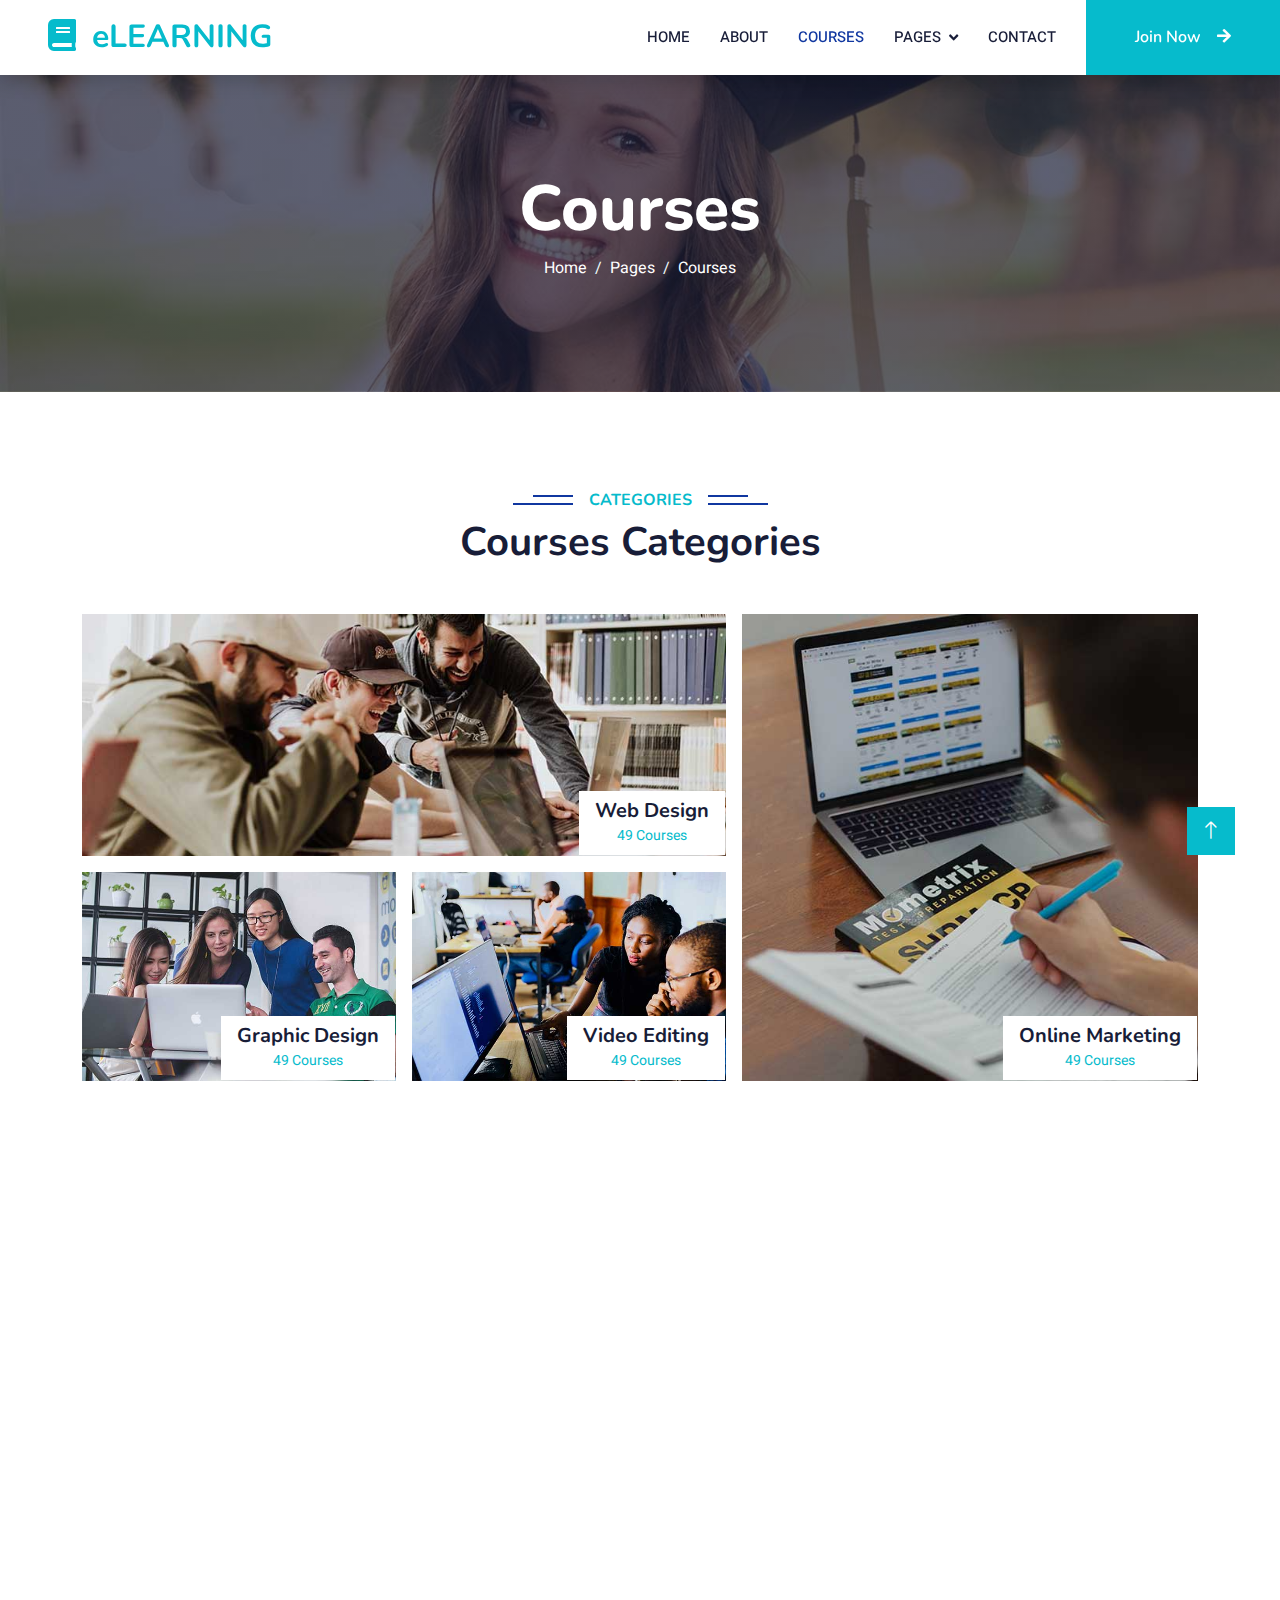
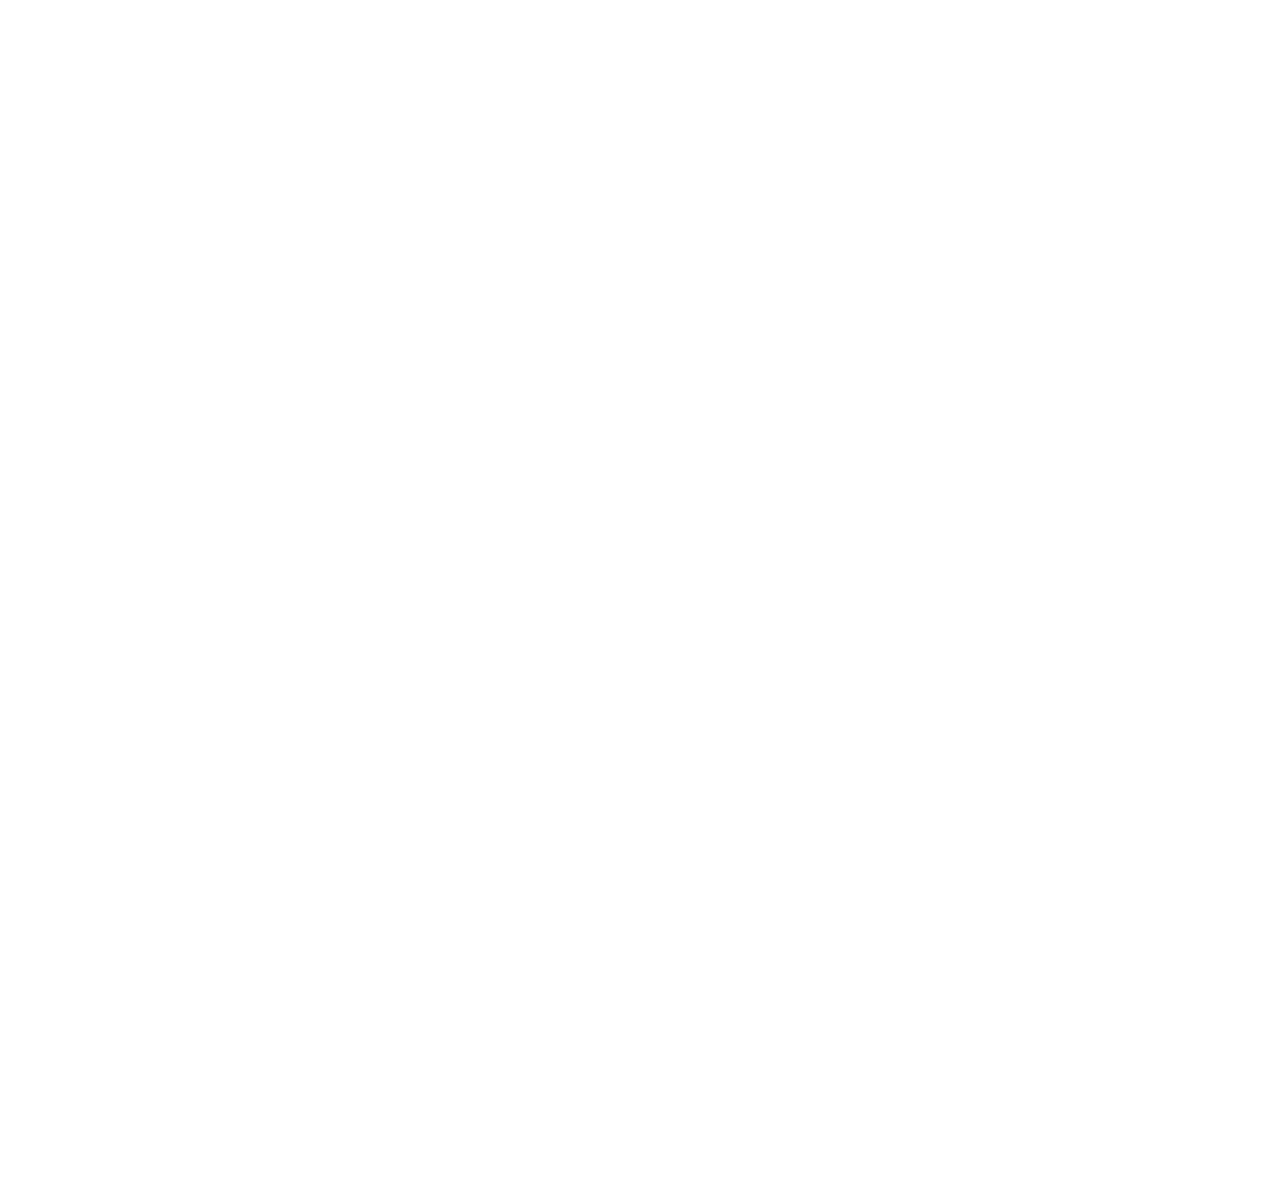
<file: courses.html>
<!DOCTYPE html>
<html lang="en">

<head>
    <meta charset="utf-8">
    <title>eLEARNING - eLearning HTML Template</title>
    <meta content="width=device-width, initial-scale=1.0" name="viewport">
    <meta content="" name="keywords">
    <meta content="" name="description">

    <!-- Favicon -->
    <link href="img/favicon.ico" rel="icon">

    <!-- Google Web Fonts -->
    <link rel="preconnect" href="https://fonts.googleapis.com">
    <link rel="preconnect" href="https://fonts.gstatic.com" crossorigin>
    <link href="https://fonts.googleapis.com/css2?family=Heebo:wght@400;500;600&family=Nunito:wght@600;700;800&display=swap" rel="stylesheet">

    <!-- Icon Font Stylesheet -->
    <link href="https://cdnjs.cloudflare.com/ajax/libs/font-awesome/5.10.0/css/all.min.css" rel="stylesheet">
    <link href="https://cdn.jsdelivr.net/npm/bootstrap-icons@1.4.1/font/bootstrap-icons.css" rel="stylesheet">

    <!-- Libraries Stylesheet -->
    <link href="lib/animate/animate.min.css" rel="stylesheet">
    <link href="lib/owlcarousel/assets/owl.carousel.min.css" rel="stylesheet">

    <!-- Customized Bootstrap Stylesheet -->
    <link href="css/bootstrap.min.css" rel="stylesheet">

    <!-- Template Stylesheet -->
    <link href="css/style.css" rel="stylesheet">
</head>

<body>
    <!-- Spinner Start -->
    <div id="spinner" class="show bg-white position-fixed translate-middle w-100 vh-100 top-50 start-50 d-flex align-items-center justify-content-center">
        <div class="spinner-border text-primary" style="width: 3rem; height: 3rem;" role="status">
            <span class="sr-only">Loading...</span>
        </div>
    </div>
    <!-- Spinner End -->


    <!-- Navbar Start -->
    <nav class="navbar navbar-expand-lg bg-white navbar-light shadow sticky-top p-0">
        <a href="index.html" class="navbar-brand d-flex align-items-center px-4 px-lg-5">
            <h2 class="m-0 text-primary"><i class="fa fa-book me-3"></i>eLEARNING</h2>
        </a>
        <button type="button" class="navbar-toggler me-4" data-bs-toggle="collapse" data-bs-target="#navbarCollapse">
            <span class="navbar-toggler-icon"></span>
        </button>
        <div class="collapse navbar-collapse" id="navbarCollapse">
            <div class="navbar-nav ms-auto p-4 p-lg-0">
                <a href="index.html" class="nav-item nav-link">Home</a>
                <a href="about.html" class="nav-item nav-link">About</a>
                <a href="courses.html" class="nav-item nav-link active">Courses</a>
                <div class="nav-item dropdown">
                    <a href="#" class="nav-link dropdown-toggle" data-bs-toggle="dropdown">Pages</a>
                    <div class="dropdown-menu fade-down m-0">
                        <a href="team.html" class="dropdown-item">Our Team</a>
                        <a href="testimonial.html" class="dropdown-item">Testimonial</a>
                        <a href="404.html" class="dropdown-item">404 Page</a>
                    </div>
                </div>
                <a href="contact.html" class="nav-item nav-link">Contact</a>
            </div>
            <a href="" class="btn btn-primary py-4 px-lg-5 d-none d-lg-block">Join Now<i class="fa fa-arrow-right ms-3"></i></a>
        </div>
    </nav>
    <!-- Navbar End -->


    <!-- Header Start -->
    <div class="container-fluid bg-primary py-5 mb-5 page-header">
        <div class="container py-5">
            <div class="row justify-content-center">
                <div class="col-lg-10 text-center">
                    <h1 class="display-3 text-white animated slideInDown">Courses</h1>
                    <nav aria-label="breadcrumb">
                        <ol class="breadcrumb justify-content-center">
                            <li class="breadcrumb-item"><a class="text-white" href="#">Home</a></li>
                            <li class="breadcrumb-item"><a class="text-white" href="#">Pages</a></li>
                            <li class="breadcrumb-item text-white active" aria-current="page">Courses</li>
                        </ol>
                    </nav>
                </div>
            </div>
        </div>
    </div>
    <!-- Header End -->


    <!-- Categories Start -->
    <div class="container-xxl py-5 category">
        <div class="container">
            <div class="text-center wow fadeInUp" data-wow-delay="0.1s">
                <h6 class="section-title bg-white text-center text-primary px-3">Categories</h6>
                <h1 class="mb-5">Courses Categories</h1>
            </div>
            <div class="row g-3">
                <div class="col-lg-7 col-md-6">
                    <div class="row g-3">
                        <div class="col-lg-12 col-md-12 wow zoomIn" data-wow-delay="0.1s">
                            <a class="position-relative d-block overflow-hidden" href="">
                                <img class="img-fluid" src="img/cat-1.jpg" alt="">
                                <div class="bg-white text-center position-absolute bottom-0 end-0 py-2 px-3" style="margin: 1px;">
                                    <h5 class="m-0">Web Design</h5>
                                    <small class="text-primary">49 Courses</small>
                                </div>
                            </a>
                        </div>
                        <div class="col-lg-6 col-md-12 wow zoomIn" data-wow-delay="0.3s">
                            <a class="position-relative d-block overflow-hidden" href="">
                                <img class="img-fluid" src="img/cat-2.jpg" alt="">
                                <div class="bg-white text-center position-absolute bottom-0 end-0 py-2 px-3" style="margin: 1px;">
                                    <h5 class="m-0">Graphic Design</h5>
                                    <small class="text-primary">49 Courses</small>
                                </div>
                            </a>
                        </div>
                        <div class="col-lg-6 col-md-12 wow zoomIn" data-wow-delay="0.5s">
                            <a class="position-relative d-block overflow-hidden" href="">
                                <img class="img-fluid" src="img/cat-3.jpg" alt="">
                                <div class="bg-white text-center position-absolute bottom-0 end-0 py-2 px-3" style="margin: 1px;">
                                    <h5 class="m-0">Video Editing</h5>
                                    <small class="text-primary">49 Courses</small>
                                </div>
                            </a>
                        </div>
                    </div>
                </div>
                <div class="col-lg-5 col-md-6 wow zoomIn" data-wow-delay="0.7s" style="min-height: 350px;">
                    <a class="position-relative d-block h-100 overflow-hidden" href="">
                        <img class="img-fluid position-absolute w-100 h-100" src="img/cat-4.jpg" alt="" style="object-fit: cover;">
                        <div class="bg-white text-center position-absolute bottom-0 end-0 py-2 px-3" style="margin:  1px;">
                            <h5 class="m-0">Online Marketing</h5>
                            <small class="text-primary">49 Courses</small>
                        </div>
                    </a>
                </div>
            </div>
        </div>
    </div>
    <!-- Categories Start -->


    <!-- Courses Start -->
    <div class="container-xxl py-5">
        <div class="container">
            <div class="text-center wow fadeInUp" data-wow-delay="0.1s">
                <h6 class="section-title bg-white text-center text-primary px-3">Courses</h6>
                <h1 class="mb-5">Popular Courses</h1>
            </div>
            <div class="row g-4 justify-content-center">
                <div class="col-lg-4 col-md-6 wow fadeInUp" data-wow-delay="0.1s">
                    <div class="course-item bg-light">
                        <div class="position-relative overflow-hidden">
                            <img class="img-fluid" src="img/course-1.jpg" alt="">
                            <div class="w-100 d-flex justify-content-center position-absolute bottom-0 start-0 mb-4">
                                <a href="#" class="flex-shrink-0 btn btn-sm btn-primary px-3 border-end" style="border-radius: 30px 0 0 30px;">Read More</a>
                                <a href="#" class="flex-shrink-0 btn btn-sm btn-primary px-3" style="border-radius: 0 30px 30px 0;">Join Now</a>
                            </div>
                        </div>
                        <div class="text-center p-4 pb-0">
                            <h3 class="mb-0">$149.00</h3>
                            <div class="mb-3">
                                <small class="fa fa-star text-primary"></small>
                                <small class="fa fa-star text-primary"></small>
                                <small class="fa fa-star text-primary"></small>
                                <small class="fa fa-star text-primary"></small>
                                <small class="fa fa-star text-primary"></small>
                                <small>(123)</small>
                            </div>
                            <h5 class="mb-4">Web Design & Development Course for Beginners</h5>
                        </div>
                        <div class="d-flex border-top">
                            <small class="flex-fill text-center border-end py-2"><i class="fa fa-user-tie text-primary me-2"></i>John Doe</small>
                            <small class="flex-fill text-center border-end py-2"><i class="fa fa-clock text-primary me-2"></i>1.49 Hrs</small>
                            <small class="flex-fill text-center py-2"><i class="fa fa-user text-primary me-2"></i>30 Students</small>
                        </div>
                    </div>
                </div>
                <div class="col-lg-4 col-md-6 wow fadeInUp" data-wow-delay="0.3s">
                    <div class="course-item bg-light">
                        <div class="position-relative overflow-hidden">
                            <img class="img-fluid" src="img/course-2.jpg" alt="">
                            <div class="w-100 d-flex justify-content-center position-absolute bottom-0 start-0 mb-4">
                                <a href="#" class="flex-shrink-0 btn btn-sm btn-primary px-3 border-end" style="border-radius: 30px 0 0 30px;">Read More</a>
                                <a href="#" class="flex-shrink-0 btn btn-sm btn-primary px-3" style="border-radius: 0 30px 30px 0;">Join Now</a>
                            </div>
                        </div>
                        <div class="text-center p-4 pb-0">
                            <h3 class="mb-0">$149.00</h3>
                            <div class="mb-3">
                                <small class="fa fa-star text-primary"></small>
                                <small class="fa fa-star text-primary"></small>
                                <small class="fa fa-star text-primary"></small>
                                <small class="fa fa-star text-primary"></small>
                                <small class="fa fa-star text-primary"></small>
                                <small>(123)</small>
                            </div>
                            <h5 class="mb-4">Web Design & Development Course for Beginners</h5>
                        </div>
                        <div class="d-flex border-top">
                            <small class="flex-fill text-center border-end py-2"><i class="fa fa-user-tie text-primary me-2"></i>John Doe</small>
                            <small class="flex-fill text-center border-end py-2"><i class="fa fa-clock text-primary me-2"></i>1.49 Hrs</small>
                            <small class="flex-fill text-center py-2"><i class="fa fa-user text-primary me-2"></i>30 Students</small>
                        </div>
                    </div>
                </div>
                <div class="col-lg-4 col-md-6 wow fadeInUp" data-wow-delay="0.5s">
                    <div class="course-item bg-light">
                        <div class="position-relative overflow-hidden">
                            <img class="img-fluid" src="img/course-3.jpg" alt="">
                            <div class="w-100 d-flex justify-content-center position-absolute bottom-0 start-0 mb-4">
                                <a href="#" class="flex-shrink-0 btn btn-sm btn-primary px-3 border-end" style="border-radius: 30px 0 0 30px;">Read More</a>
                                <a href="#" class="flex-shrink-0 btn btn-sm btn-primary px-3" style="border-radius: 0 30px 30px 0;">Join Now</a>
                            </div>
                        </div>
                        <div class="text-center p-4 pb-0">
                            <h3 class="mb-0">$149.00</h3>
                            <div class="mb-3">
                                <small class="fa fa-star text-primary"></small>
                                <small class="fa fa-star text-primary"></small>
                                <small class="fa fa-star text-primary"></small>
                                <small class="fa fa-star text-primary"></small>
                                <small class="fa fa-star text-primary"></small>
                                <small>(123)</small>
                            </div>
                            <h5 class="mb-4">Web Design & Development Course for Beginners</h5>
                        </div>
                        <div class="d-flex border-top">
                            <small class="flex-fill text-center border-end py-2"><i class="fa fa-user-tie text-primary me-2"></i>John Doe</small>
                            <small class="flex-fill text-center border-end py-2"><i class="fa fa-clock text-primary me-2"></i>1.49 Hrs</small>
                            <small class="flex-fill text-center py-2"><i class="fa fa-user text-primary me-2"></i>30 Students</small>
                        </div>
                    </div>
                </div>
            </div>
        </div>
    </div>
    <!-- Courses End -->


    <!-- Testimonial Start -->
    <div class="container-xxl py-5 wow fadeInUp" data-wow-delay="0.1s">
        <div class="container">
            <div class="text-center">
                <h6 class="section-title bg-white text-center text-primary px-3">Testimonial</h6>
                <h1 class="mb-5">Our Students Say!</h1>
            </div>
            <div class="owl-carousel testimonial-carousel position-relative">
                <div class="testimonial-item text-center">
                    <img class="border rounded-circle p-2 mx-auto mb-3" src="img/testimonial-1.jpg" style="width: 80px; height: 80px;">
                    <h5 class="mb-0">Client Name</h5>
                    <p>Profession</p>
                    <div class="testimonial-text bg-light text-center p-4">
                    <p class="mb-0">Tempor erat elitr rebum at clita. Diam dolor diam ipsum sit diam amet diam et eos. Clita erat ipsum et lorem et sit.</p>
                    </div>
                </div>
                <div class="testimonial-item text-center">
                    <img class="border rounded-circle p-2 mx-auto mb-3" src="img/testimonial-2.jpg" style="width: 80px; height: 80px;">
                    <h5 class="mb-0">Client Name</h5>
                    <p>Profession</p>
                    <div class="testimonial-text bg-light text-center p-4">
                    <p class="mb-0">Tempor erat elitr rebum at clita. Diam dolor diam ipsum sit diam amet diam et eos. Clita erat ipsum et lorem et sit.</p>
                    </div>
                </div>
                <div class="testimonial-item text-center">
                    <img class="border rounded-circle p-2 mx-auto mb-3" src="img/testimonial-3.jpg" style="width: 80px; height: 80px;">
                    <h5 class="mb-0">Client Name</h5>
                    <p>Profession</p>
                    <div class="testimonial-text bg-light text-center p-4">
                    <p class="mb-0">Tempor erat elitr rebum at clita. Diam dolor diam ipsum sit diam amet diam et eos. Clita erat ipsum et lorem et sit.</p>
                    </div>
                </div>
                <div class="testimonial-item text-center">
                    <img class="border rounded-circle p-2 mx-auto mb-3" src="img/testimonial-4.jpg" style="width: 80px; height: 80px;">
                    <h5 class="mb-0">Client Name</h5>
                    <p>Profession</p>
                    <div class="testimonial-text bg-light text-center p-4">
                    <p class="mb-0">Tempor erat elitr rebum at clita. Diam dolor diam ipsum sit diam amet diam et eos. Clita erat ipsum et lorem et sit.</p>
                    </div>
                </div>
            </div>
        </div>
    </div>
    <!-- Testimonial End -->
        

    <!-- Footer Start -->
    <div class="container-fluid bg-dark text-light footer pt-5 mt-5 wow fadeIn" data-wow-delay="0.1s">
        <div class="container py-5">
            <div class="row g-5">
                <div class="col-lg-3 col-md-6">
                    <h4 class="text-white mb-3">Quick Link</h4>
                    <a class="btn btn-link" href="">About Us</a>
                    <a class="btn btn-link" href="">Contact Us</a>
                    <a class="btn btn-link" href="">Privacy Policy</a>
                    <a class="btn btn-link" href="">Terms & Condition</a>
                    <a class="btn btn-link" href="">FAQs & Help</a>
                </div>
                <div class="col-lg-3 col-md-6">
                    <h4 class="text-white mb-3">Contact</h4>
                    <p class="mb-2"><i class="fa fa-map-marker-alt me-3"></i>123 Street, New York, USA</p>
                    <p class="mb-2"><i class="fa fa-phone-alt me-3"></i>+012 345 67890</p>
                    <p class="mb-2"><i class="fa fa-envelope me-3"></i>info@example.com</p>
                    <div class="d-flex pt-2">
                        <a class="btn btn-outline-light btn-social" href=""><i class="fab fa-twitter"></i></a>
                        <a class="btn btn-outline-light btn-social" href=""><i class="fab fa-facebook-f"></i></a>
                        <a class="btn btn-outline-light btn-social" href=""><i class="fab fa-youtube"></i></a>
                        <a class="btn btn-outline-light btn-social" href=""><i class="fab fa-linkedin-in"></i></a>
                    </div>
                </div>
                <div class="col-lg-3 col-md-6">
                    <h4 class="text-white mb-3">Gallery</h4>
                    <div class="row g-2 pt-2">
                        <div class="col-4">
                            <img class="img-fluid bg-light p-1" src="img/course-1.jpg" alt="">
                        </div>
                        <div class="col-4">
                            <img class="img-fluid bg-light p-1" src="img/course-2.jpg" alt="">
                        </div>
                        <div class="col-4">
                            <img class="img-fluid bg-light p-1" src="img/course-3.jpg" alt="">
                        </div>
                        <div class="col-4">
                            <img class="img-fluid bg-light p-1" src="img/course-2.jpg" alt="">
                        </div>
                        <div class="col-4">
                            <img class="img-fluid bg-light p-1" src="img/course-3.jpg" alt="">
                        </div>
                        <div class="col-4">
                            <img class="img-fluid bg-light p-1" src="img/course-1.jpg" alt="">
                        </div>
                    </div>
                </div>
                <div class="col-lg-3 col-md-6">
                    <h4 class="text-white mb-3">Newsletter</h4>
                    <p>Dolor amet sit justo amet elitr clita ipsum elitr est.</p>
                    <div class="position-relative mx-auto" style="max-width: 400px;">
                        <input class="form-control border-0 w-100 py-3 ps-4 pe-5" type="text" placeholder="Your email">
                        <button type="button" class="btn btn-primary py-2 position-absolute top-0 end-0 mt-2 me-2">SignUp</button>
                    </div>
                </div>
            </div>
        </div>
        <div class="container">
            <div class="copyright">
                <div class="row">
                    <div class="col-md-6 text-center text-md-start mb-3 mb-md-0">
                        &copy; <a class="border-bottom" href="#">Your Site Name</a>, All Right Reserved.

                        <!--/*** This template is free as long as you keep the footer author’s credit link/attribution link/backlink. If you'd like to use the template without the footer author’s credit link/attribution link/backlink, you can purchase the Credit Removal License from "https://htmlcodex.com/credit-removal". Thank you for your support. ***/-->
                        Designed By <a class="border-bottom" href="https://htmlcodex.com">HTML Codex</a>
                    </div>
                    <div class="col-md-6 text-center text-md-end">
                        <div class="footer-menu">
                            <a href="">Home</a>
                            <a href="">Cookies</a>
                            <a href="">Help</a>
                            <a href="">FQAs</a>
                        </div>
                    </div>
                </div>
            </div>
        </div>
    </div>
    <!-- Footer End -->


    <!-- Back to Top -->
    <a href="#" class="btn btn-lg btn-primary btn-lg-square back-to-top"><i class="bi bi-arrow-up"></i></a>


    <!-- JavaScript Libraries -->
    <script src="https://code.jquery.com/jquery-3.4.1.min.js"></script>
    <script src="https://cdn.jsdelivr.net/npm/bootstrap@5.0.0/dist/js/bootstrap.bundle.min.js"></script>
    <script src="lib/wow/wow.min.js"></script>
    <script src="lib/easing/easing.min.js"></script>
    <script src="lib/waypoints/waypoints.min.js"></script>
    <script src="lib/owlcarousel/owl.carousel.min.js"></script>

    <!-- Template Javascript -->
    <script src="js/main.js"></script>
</body>

</html>
</file>
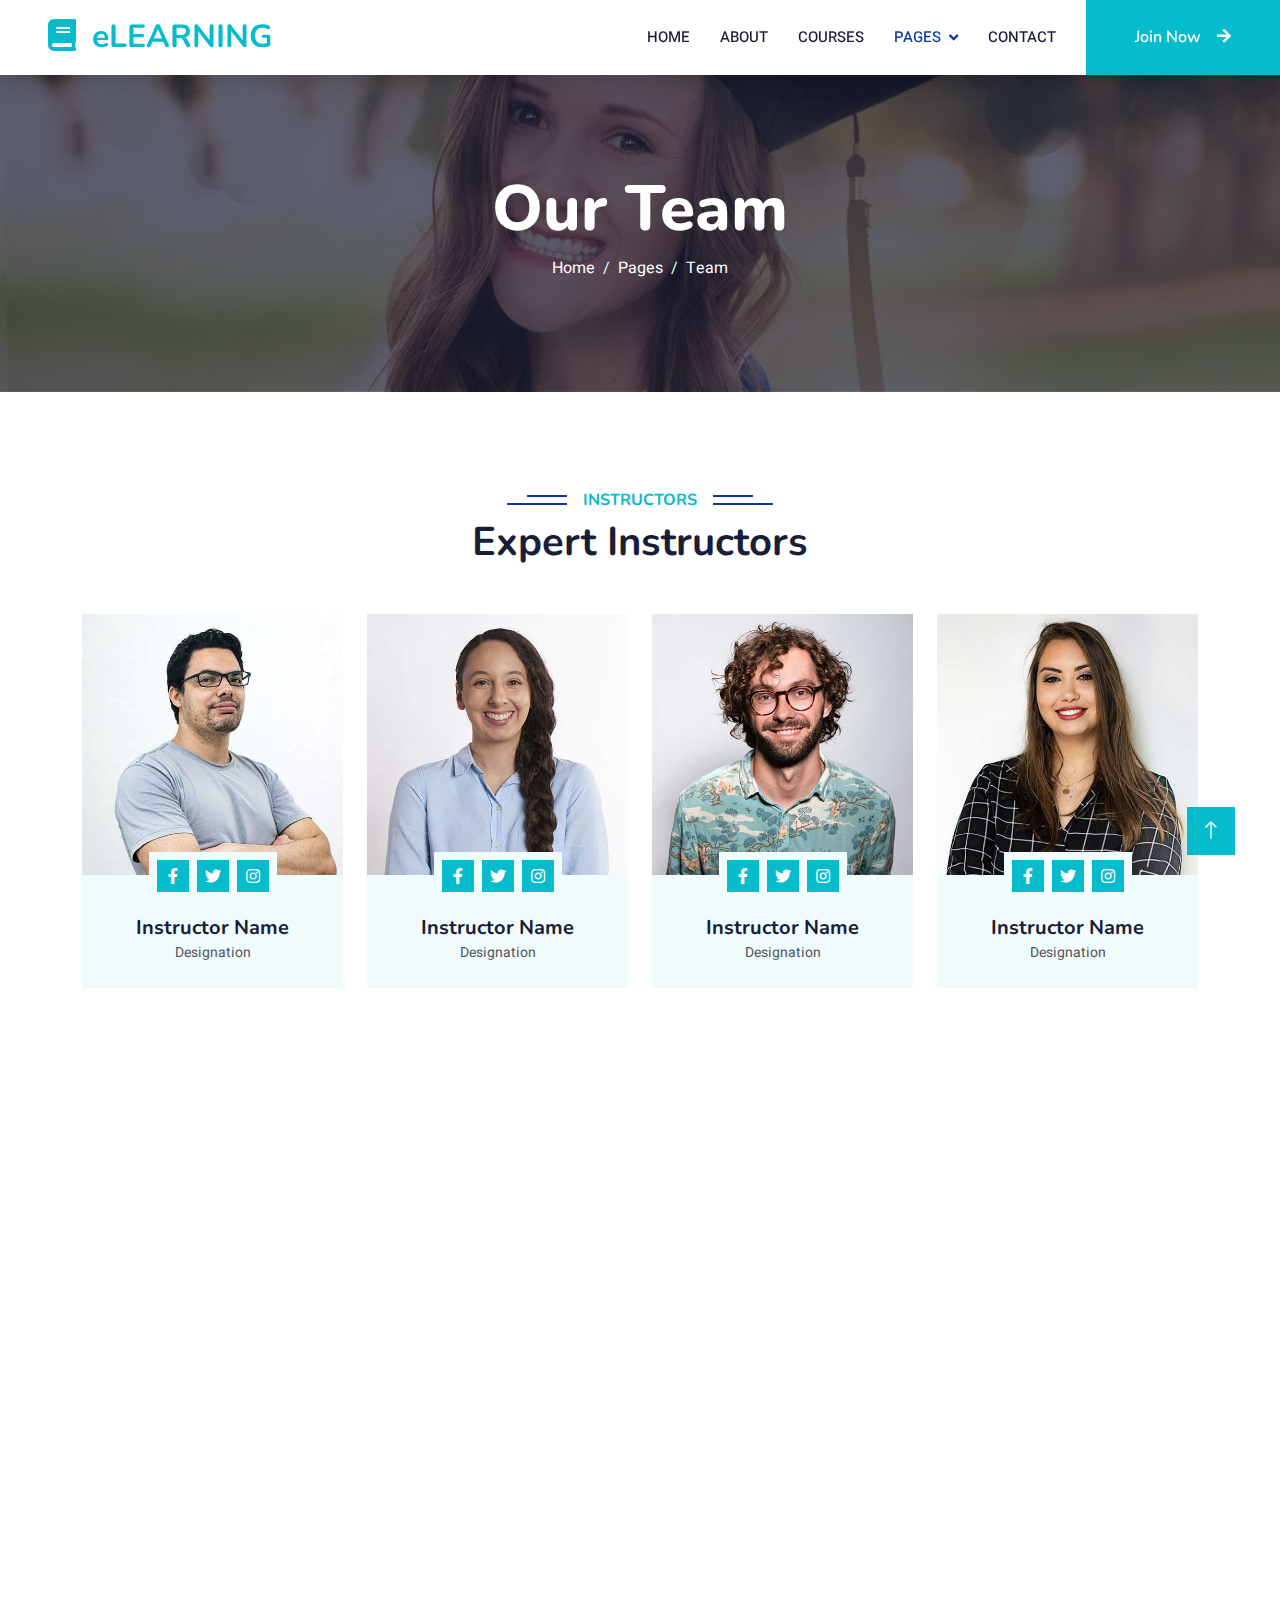
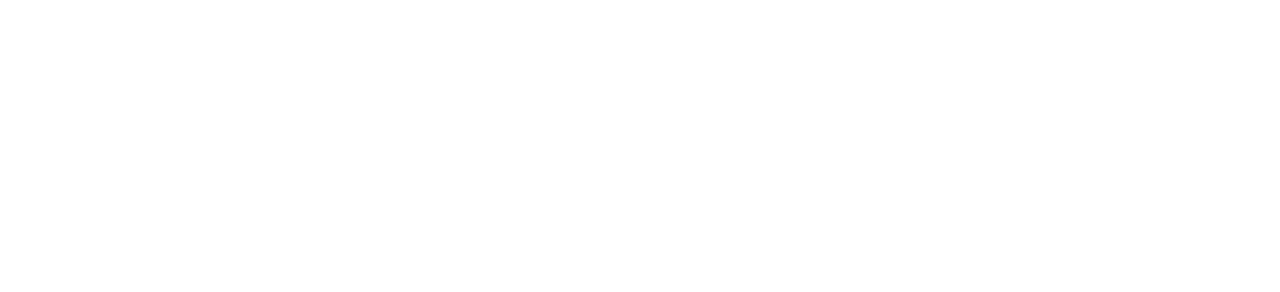
<file: team.html>
<!DOCTYPE html>
<html lang="en">

<head>
    <meta charset="utf-8">
    <title>eLEARNING - eLearning HTML Template</title>
    <meta content="width=device-width, initial-scale=1.0" name="viewport">
    <meta content="" name="keywords">
    <meta content="" name="description">

    <!-- Favicon -->
    <link href="img/favicon.ico" rel="icon">

    <!-- Google Web Fonts -->
    <link rel="preconnect" href="https://fonts.googleapis.com">
    <link rel="preconnect" href="https://fonts.gstatic.com" crossorigin>
    <link href="https://fonts.googleapis.com/css2?family=Heebo:wght@400;500;600&family=Nunito:wght@600;700;800&display=swap" rel="stylesheet">

    <!-- Icon Font Stylesheet -->
    <link href="https://cdnjs.cloudflare.com/ajax/libs/font-awesome/5.10.0/css/all.min.css" rel="stylesheet">
    <link href="https://cdn.jsdelivr.net/npm/bootstrap-icons@1.4.1/font/bootstrap-icons.css" rel="stylesheet">

    <!-- Libraries Stylesheet -->
    <link href="lib/animate/animate.min.css" rel="stylesheet">
    <link href="lib/owlcarousel/assets/owl.carousel.min.css" rel="stylesheet">

    <!-- Customized Bootstrap Stylesheet -->
    <link href="css/bootstrap.min.css" rel="stylesheet">

    <!-- Template Stylesheet -->
    <link href="css/style.css" rel="stylesheet">
</head>

<body>
    <!-- Spinner Start -->
    <div id="spinner" class="show bg-white position-fixed translate-middle w-100 vh-100 top-50 start-50 d-flex align-items-center justify-content-center">
        <div class="spinner-border text-primary" style="width: 3rem; height: 3rem;" role="status">
            <span class="sr-only">Loading...</span>
        </div>
    </div>
    <!-- Spinner End -->


    <!-- Navbar Start -->
    <nav class="navbar navbar-expand-lg bg-white navbar-light shadow sticky-top p-0">
        <a href="index.html" class="navbar-brand d-flex align-items-center px-4 px-lg-5">
            <h2 class="m-0 text-primary"><i class="fa fa-book me-3"></i>eLEARNING</h2>
        </a>
        <button type="button" class="navbar-toggler me-4" data-bs-toggle="collapse" data-bs-target="#navbarCollapse">
            <span class="navbar-toggler-icon"></span>
        </button>
        <div class="collapse navbar-collapse" id="navbarCollapse">
            <div class="navbar-nav ms-auto p-4 p-lg-0">
                <a href="index.html" class="nav-item nav-link">Home</a>
                <a href="about.html" class="nav-item nav-link">About</a>
                <a href="courses.html" class="nav-item nav-link">Courses</a>
                <div class="nav-item dropdown">
                    <a href="#" class="nav-link dropdown-toggle active" data-bs-toggle="dropdown">Pages</a>
                    <div class="dropdown-menu fade-down m-0">
                        <a href="team.html" class="dropdown-item active">Our Team</a>
                        <a href="testimonial.html" class="dropdown-item">Testimonial</a>
                        <a href="404.html" class="dropdown-item">404 Page</a>
                    </div>
                </div>
                <a href="contact.html" class="nav-item nav-link">Contact</a>
            </div>
            <a href="" class="btn btn-primary py-4 px-lg-5 d-none d-lg-block">Join Now<i class="fa fa-arrow-right ms-3"></i></a>
        </div>
    </nav>
    <!-- Navbar End -->


    <!-- Header Start -->
    <div class="container-fluid bg-primary py-5 mb-5 page-header">
        <div class="container py-5">
            <div class="row justify-content-center">
                <div class="col-lg-10 text-center">
                    <h1 class="display-3 text-white animated slideInDown">Our Team</h1>
                    <nav aria-label="breadcrumb">
                        <ol class="breadcrumb justify-content-center">
                            <li class="breadcrumb-item"><a class="text-white" href="#">Home</a></li>
                            <li class="breadcrumb-item"><a class="text-white" href="#">Pages</a></li>
                            <li class="breadcrumb-item text-white active" aria-current="page">Team</li>
                        </ol>
                    </nav>
                </div>
            </div>
        </div>
    </div>
    <!-- Header End -->


    <!-- Team Start -->
    <div class="container-xxl py-5">
        <div class="container">
            <div class="text-center wow fadeInUp" data-wow-delay="0.1s">
                <h6 class="section-title bg-white text-center text-primary px-3">Instructors</h6>
                <h1 class="mb-5">Expert Instructors</h1>
            </div>
            <div class="row g-4">
                <div class="col-lg-3 col-md-6 wow fadeInUp" data-wow-delay="0.1s">
                    <div class="team-item bg-light">
                        <div class="overflow-hidden">
                            <img class="img-fluid" src="img/team-1.jpg" alt="">
                        </div>
                        <div class="position-relative d-flex justify-content-center" style="margin-top: -23px;">
                            <div class="bg-light d-flex justify-content-center pt-2 px-1">
                                <a class="btn btn-sm-square btn-primary mx-1" href=""><i class="fab fa-facebook-f"></i></a>
                                <a class="btn btn-sm-square btn-primary mx-1" href=""><i class="fab fa-twitter"></i></a>
                                <a class="btn btn-sm-square btn-primary mx-1" href=""><i class="fab fa-instagram"></i></a>
                            </div>
                        </div>
                        <div class="text-center p-4">
                            <h5 class="mb-0">Instructor Name</h5>
                            <small>Designation</small>
                        </div>
                    </div>
                </div>
                <div class="col-lg-3 col-md-6 wow fadeInUp" data-wow-delay="0.3s">
                    <div class="team-item bg-light">
                        <div class="overflow-hidden">
                            <img class="img-fluid" src="img/team-2.jpg" alt="">
                        </div>
                        <div class="position-relative d-flex justify-content-center" style="margin-top: -23px;">
                            <div class="bg-light d-flex justify-content-center pt-2 px-1">
                                <a class="btn btn-sm-square btn-primary mx-1" href=""><i class="fab fa-facebook-f"></i></a>
                                <a class="btn btn-sm-square btn-primary mx-1" href=""><i class="fab fa-twitter"></i></a>
                                <a class="btn btn-sm-square btn-primary mx-1" href=""><i class="fab fa-instagram"></i></a>
                            </div>
                        </div>
                        <div class="text-center p-4">
                            <h5 class="mb-0">Instructor Name</h5>
                            <small>Designation</small>
                        </div>
                    </div>
                </div>
                <div class="col-lg-3 col-md-6 wow fadeInUp" data-wow-delay="0.5s">
                    <div class="team-item bg-light">
                        <div class="overflow-hidden">
                            <img class="img-fluid" src="img/team-3.jpg" alt="">
                        </div>
                        <div class="position-relative d-flex justify-content-center" style="margin-top: -23px;">
                            <div class="bg-light d-flex justify-content-center pt-2 px-1">
                                <a class="btn btn-sm-square btn-primary mx-1" href=""><i class="fab fa-facebook-f"></i></a>
                                <a class="btn btn-sm-square btn-primary mx-1" href=""><i class="fab fa-twitter"></i></a>
                                <a class="btn btn-sm-square btn-primary mx-1" href=""><i class="fab fa-instagram"></i></a>
                            </div>
                        </div>
                        <div class="text-center p-4">
                            <h5 class="mb-0">Instructor Name</h5>
                            <small>Designation</small>
                        </div>
                    </div>
                </div>
                <div class="col-lg-3 col-md-6 wow fadeInUp" data-wow-delay="0.7s">
                    <div class="team-item bg-light">
                        <div class="overflow-hidden">
                            <img class="img-fluid" src="img/team-4.jpg" alt="">
                        </div>
                        <div class="position-relative d-flex justify-content-center" style="margin-top: -23px;">
                            <div class="bg-light d-flex justify-content-center pt-2 px-1">
                                <a class="btn btn-sm-square btn-primary mx-1" href=""><i class="fab fa-facebook-f"></i></a>
                                <a class="btn btn-sm-square btn-primary mx-1" href=""><i class="fab fa-twitter"></i></a>
                                <a class="btn btn-sm-square btn-primary mx-1" href=""><i class="fab fa-instagram"></i></a>
                            </div>
                        </div>
                        <div class="text-center p-4">
                            <h5 class="mb-0">Instructor Name</h5>
                            <small>Designation</small>
                        </div>
                    </div>
                </div>
                <div class="col-lg-3 col-md-6 wow fadeInUp" data-wow-delay="0.1s">
                    <div class="team-item bg-light">
                        <div class="overflow-hidden">
                            <img class="img-fluid" src="img/team-2.jpg" alt="">
                        </div>
                        <div class="position-relative d-flex justify-content-center" style="margin-top: -23px;">
                            <div class="bg-light d-flex justify-content-center pt-2 px-1">
                                <a class="btn btn-sm-square btn-primary mx-1" href=""><i class="fab fa-facebook-f"></i></a>
                                <a class="btn btn-sm-square btn-primary mx-1" href=""><i class="fab fa-twitter"></i></a>
                                <a class="btn btn-sm-square btn-primary mx-1" href=""><i class="fab fa-instagram"></i></a>
                            </div>
                        </div>
                        <div class="text-center p-4">
                            <h5 class="mb-0">Instructor Name</h5>
                            <small>Designation</small>
                        </div>
                    </div>
                </div>
                <div class="col-lg-3 col-md-6 wow fadeInUp" data-wow-delay="0.3s">
                    <div class="team-item bg-light">
                        <div class="overflow-hidden">
                            <img class="img-fluid" src="img/team-3.jpg" alt="">
                        </div>
                        <div class="position-relative d-flex justify-content-center" style="margin-top: -23px;">
                            <div class="bg-light d-flex justify-content-center pt-2 px-1">
                                <a class="btn btn-sm-square btn-primary mx-1" href=""><i class="fab fa-facebook-f"></i></a>
                                <a class="btn btn-sm-square btn-primary mx-1" href=""><i class="fab fa-twitter"></i></a>
                                <a class="btn btn-sm-square btn-primary mx-1" href=""><i class="fab fa-instagram"></i></a>
                            </div>
                        </div>
                        <div class="text-center p-4">
                            <h5 class="mb-0">Instructor Name</h5>
                            <small>Designation</small>
                        </div>
                    </div>
                </div>
                <div class="col-lg-3 col-md-6 wow fadeInUp" data-wow-delay="0.5s">
                    <div class="team-item bg-light">
                        <div class="overflow-hidden">
                            <img class="img-fluid" src="img/team-4.jpg" alt="">
                        </div>
                        <div class="position-relative d-flex justify-content-center" style="margin-top: -23px;">
                            <div class="bg-light d-flex justify-content-center pt-2 px-1">
                                <a class="btn btn-sm-square btn-primary mx-1" href=""><i class="fab fa-facebook-f"></i></a>
                                <a class="btn btn-sm-square btn-primary mx-1" href=""><i class="fab fa-twitter"></i></a>
                                <a class="btn btn-sm-square btn-primary mx-1" href=""><i class="fab fa-instagram"></i></a>
                            </div>
                        </div>
                        <div class="text-center p-4">
                            <h5 class="mb-0">Instructor Name</h5>
                            <small>Designation</small>
                        </div>
                    </div>
                </div>
                <div class="col-lg-3 col-md-6 wow fadeInUp" data-wow-delay="0.7s">
                    <div class="team-item bg-light">
                        <div class="overflow-hidden">
                            <img class="img-fluid" src="img/team-1.jpg" alt="">
                        </div>
                        <div class="position-relative d-flex justify-content-center" style="margin-top: -23px;">
                            <div class="bg-light d-flex justify-content-center pt-2 px-1">
                                <a class="btn btn-sm-square btn-primary mx-1" href=""><i class="fab fa-facebook-f"></i></a>
                                <a class="btn btn-sm-square btn-primary mx-1" href=""><i class="fab fa-twitter"></i></a>
                                <a class="btn btn-sm-square btn-primary mx-1" href=""><i class="fab fa-instagram"></i></a>
                            </div>
                        </div>
                        <div class="text-center p-4">
                            <h5 class="mb-0">Instructor Name</h5>
                            <small>Designation</small>
                        </div>
                    </div>
                </div>
            </div>
        </div>
    </div>
    <!-- Team End -->
        

    <!-- Footer Start -->
    <div class="container-fluid bg-dark text-light footer pt-5 mt-5 wow fadeIn" data-wow-delay="0.1s">
        <div class="container py-5">
            <div class="row g-5">
                <div class="col-lg-3 col-md-6">
                    <h4 class="text-white mb-3">Quick Link</h4>
                    <a class="btn btn-link" href="">About Us</a>
                    <a class="btn btn-link" href="">Contact Us</a>
                    <a class="btn btn-link" href="">Privacy Policy</a>
                    <a class="btn btn-link" href="">Terms & Condition</a>
                    <a class="btn btn-link" href="">FAQs & Help</a>
                </div>
                <div class="col-lg-3 col-md-6">
                    <h4 class="text-white mb-3">Contact</h4>
                    <p class="mb-2"><i class="fa fa-map-marker-alt me-3"></i>123 Street, New York, USA</p>
                    <p class="mb-2"><i class="fa fa-phone-alt me-3"></i>+012 345 67890</p>
                    <p class="mb-2"><i class="fa fa-envelope me-3"></i>info@example.com</p>
                    <div class="d-flex pt-2">
                        <a class="btn btn-outline-light btn-social" href=""><i class="fab fa-twitter"></i></a>
                        <a class="btn btn-outline-light btn-social" href=""><i class="fab fa-facebook-f"></i></a>
                        <a class="btn btn-outline-light btn-social" href=""><i class="fab fa-youtube"></i></a>
                        <a class="btn btn-outline-light btn-social" href=""><i class="fab fa-linkedin-in"></i></a>
                    </div>
                </div>
                <div class="col-lg-3 col-md-6">
                    <h4 class="text-white mb-3">Gallery</h4>
                    <div class="row g-2 pt-2">
                        <div class="col-4">
                            <img class="img-fluid bg-light p-1" src="img/course-1.jpg" alt="">
                        </div>
                        <div class="col-4">
                            <img class="img-fluid bg-light p-1" src="img/course-2.jpg" alt="">
                        </div>
                        <div class="col-4">
                            <img class="img-fluid bg-light p-1" src="img/course-3.jpg" alt="">
                        </div>
                        <div class="col-4">
                            <img class="img-fluid bg-light p-1" src="img/course-2.jpg" alt="">
                        </div>
                        <div class="col-4">
                            <img class="img-fluid bg-light p-1" src="img/course-3.jpg" alt="">
                        </div>
                        <div class="col-4">
                            <img class="img-fluid bg-light p-1" src="img/course-1.jpg" alt="">
                        </div>
                    </div>
                </div>
                <div class="col-lg-3 col-md-6">
                    <h4 class="text-white mb-3">Newsletter</h4>
                    <p>Dolor amet sit justo amet elitr clita ipsum elitr est.</p>
                    <div class="position-relative mx-auto" style="max-width: 400px;">
                        <input class="form-control border-0 w-100 py-3 ps-4 pe-5" type="text" placeholder="Your email">
                        <button type="button" class="btn btn-primary py-2 position-absolute top-0 end-0 mt-2 me-2">SignUp</button>
                    </div>
                </div>
            </div>
        </div>
        <div class="container">
            <div class="copyright">
                <div class="row">
                    <div class="col-md-6 text-center text-md-start mb-3 mb-md-0">
                        &copy; <a class="border-bottom" href="#">Your Site Name</a>, All Right Reserved.

                        <!--/*** This template is free as long as you keep the footer author’s credit link/attribution link/backlink. If you'd like to use the template without the footer author’s credit link/attribution link/backlink, you can purchase the Credit Removal License from "https://htmlcodex.com/credit-removal". Thank you for your support. ***/-->
                        Designed By <a class="border-bottom" href="https://htmlcodex.com">HTML Codex</a>
                    </div>
                    <div class="col-md-6 text-center text-md-end">
                        <div class="footer-menu">
                            <a href="">Home</a>
                            <a href="">Cookies</a>
                            <a href="">Help</a>
                            <a href="">FQAs</a>
                        </div>
                    </div>
                </div>
            </div>
        </div>
    </div>
    <!-- Footer End -->


    <!-- Back to Top -->
    <a href="#" class="btn btn-lg btn-primary btn-lg-square back-to-top"><i class="bi bi-arrow-up"></i></a>


    <!-- JavaScript Libraries -->
    <script src="https://code.jquery.com/jquery-3.4.1.min.js"></script>
    <script src="https://cdn.jsdelivr.net/npm/bootstrap@5.0.0/dist/js/bootstrap.bundle.min.js"></script>
    <script src="lib/wow/wow.min.js"></script>
    <script src="lib/easing/easing.min.js"></script>
    <script src="lib/waypoints/waypoints.min.js"></script>
    <script src="lib/owlcarousel/owl.carousel.min.js"></script>

    <!-- Template Javascript -->
    <script src="js/main.js"></script>
</body>

</html>
</file>
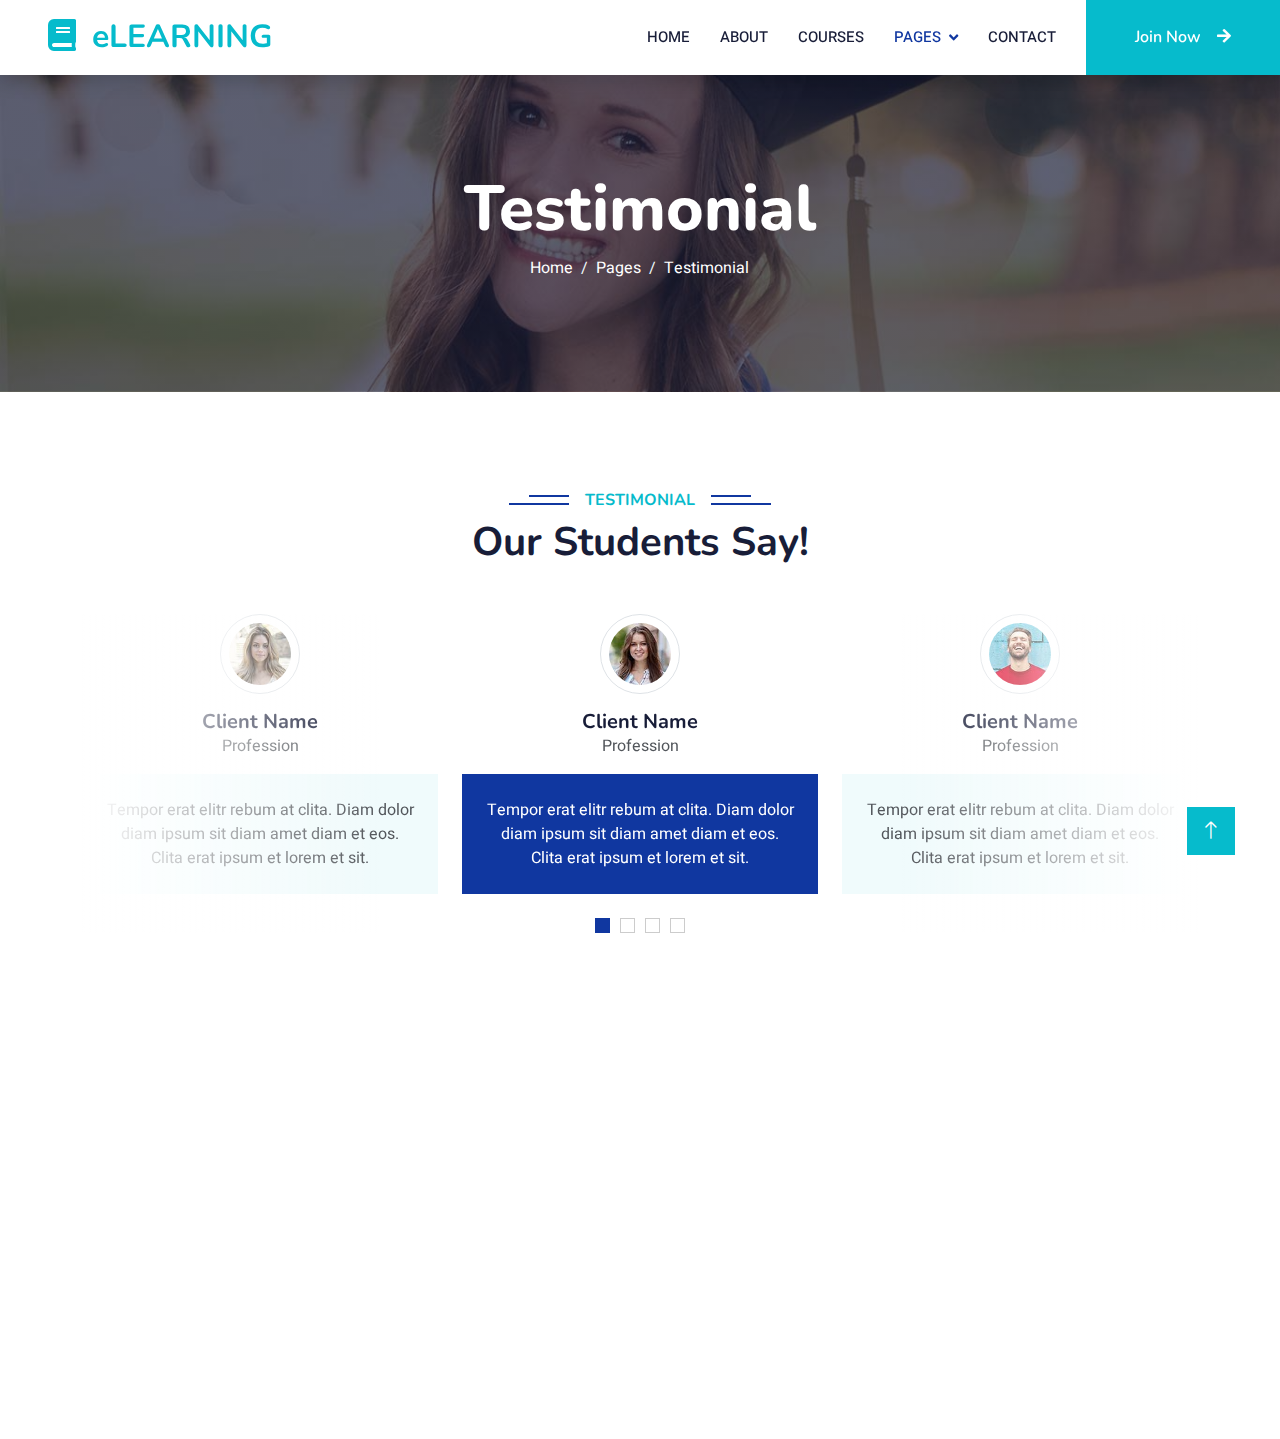
<file: testimonial.html>
<!DOCTYPE html>
<html lang="en">

<head>
    <meta charset="utf-8">
    <title>eLEARNING - eLearning HTML Template</title>
    <meta content="width=device-width, initial-scale=1.0" name="viewport">
    <meta content="" name="keywords">
    <meta content="" name="description">

    <!-- Favicon -->
    <link href="img/favicon.ico" rel="icon">

    <!-- Google Web Fonts -->
    <link rel="preconnect" href="https://fonts.googleapis.com">
    <link rel="preconnect" href="https://fonts.gstatic.com" crossorigin>
    <link href="https://fonts.googleapis.com/css2?family=Heebo:wght@400;500;600&family=Nunito:wght@600;700;800&display=swap" rel="stylesheet">

    <!-- Icon Font Stylesheet -->
    <link href="https://cdnjs.cloudflare.com/ajax/libs/font-awesome/5.10.0/css/all.min.css" rel="stylesheet">
    <link href="https://cdn.jsdelivr.net/npm/bootstrap-icons@1.4.1/font/bootstrap-icons.css" rel="stylesheet">

    <!-- Libraries Stylesheet -->
    <link href="lib/animate/animate.min.css" rel="stylesheet">
    <link href="lib/owlcarousel/assets/owl.carousel.min.css" rel="stylesheet">

    <!-- Customized Bootstrap Stylesheet -->
    <link href="css/bootstrap.min.css" rel="stylesheet">

    <!-- Template Stylesheet -->
    <link href="css/style.css" rel="stylesheet">
</head>

<body>
    <!-- Spinner Start -->
    <div id="spinner" class="show bg-white position-fixed translate-middle w-100 vh-100 top-50 start-50 d-flex align-items-center justify-content-center">
        <div class="spinner-border text-primary" style="width: 3rem; height: 3rem;" role="status">
            <span class="sr-only">Loading...</span>
        </div>
    </div>
    <!-- Spinner End -->


    <!-- Navbar Start -->
    <nav class="navbar navbar-expand-lg bg-white navbar-light shadow sticky-top p-0">
        <a href="index.html" class="navbar-brand d-flex align-items-center px-4 px-lg-5">
            <h2 class="m-0 text-primary"><i class="fa fa-book me-3"></i>eLEARNING</h2>
        </a>
        <button type="button" class="navbar-toggler me-4" data-bs-toggle="collapse" data-bs-target="#navbarCollapse">
            <span class="navbar-toggler-icon"></span>
        </button>
        <div class="collapse navbar-collapse" id="navbarCollapse">
            <div class="navbar-nav ms-auto p-4 p-lg-0">
                <a href="index.html" class="nav-item nav-link">Home</a>
                <a href="about.html" class="nav-item nav-link">About</a>
                <a href="courses.html" class="nav-item nav-link">Courses</a>
                <div class="nav-item dropdown">
                    <a href="#" class="nav-link dropdown-toggle active" data-bs-toggle="dropdown">Pages</a>
                    <div class="dropdown-menu fade-down m-0">
                        <a href="team.html" class="dropdown-item">Our Team</a>
                        <a href="testimonial.html" class="dropdown-item active">Testimonial</a>
                        <a href="404.html" class="dropdown-item">404 Page</a>
                    </div>
                </div>
                <a href="contact.html" class="nav-item nav-link">Contact</a>
            </div>
            <a href="" class="btn btn-primary py-4 px-lg-5 d-none d-lg-block">Join Now<i class="fa fa-arrow-right ms-3"></i></a>
        </div>
    </nav>
    <!-- Navbar End -->


    <!-- Header Start -->
    <div class="container-fluid bg-primary py-5 mb-5 page-header">
        <div class="container py-5">
            <div class="row justify-content-center">
                <div class="col-lg-10 text-center">
                    <h1 class="display-3 text-white animated slideInDown">Testimonial</h1>
                    <nav aria-label="breadcrumb">
                        <ol class="breadcrumb justify-content-center">
                            <li class="breadcrumb-item"><a class="text-white" href="#">Home</a></li>
                            <li class="breadcrumb-item"><a class="text-white" href="#">Pages</a></li>
                            <li class="breadcrumb-item text-white active" aria-current="page">Testimonial</li>
                        </ol>
                    </nav>
                </div>
            </div>
        </div>
    </div>
    <!-- Header End -->


    <!-- Testimonial Start -->
    <div class="container-xxl py-5 wow fadeInUp" data-wow-delay="0.1s">
        <div class="container">
            <div class="text-center">
                <h6 class="section-title bg-white text-center text-primary px-3">Testimonial</h6>
                <h1 class="mb-5">Our Students Say!</h1>
            </div>
            <div class="owl-carousel testimonial-carousel position-relative">
                <div class="testimonial-item text-center">
                    <img class="border rounded-circle p-2 mx-auto mb-3" src="img/testimonial-1.jpg" style="width: 80px; height: 80px;">
                    <h5 class="mb-0">Client Name</h5>
                    <p>Profession</p>
                    <div class="testimonial-text bg-light text-center p-4">
                    <p class="mb-0">Tempor erat elitr rebum at clita. Diam dolor diam ipsum sit diam amet diam et eos. Clita erat ipsum et lorem et sit.</p>
                    </div>
                </div>
                <div class="testimonial-item text-center">
                    <img class="border rounded-circle p-2 mx-auto mb-3" src="img/testimonial-2.jpg" style="width: 80px; height: 80px;">
                    <h5 class="mb-0">Client Name</h5>
                    <p>Profession</p>
                    <div class="testimonial-text bg-light text-center p-4">
                    <p class="mb-0">Tempor erat elitr rebum at clita. Diam dolor diam ipsum sit diam amet diam et eos. Clita erat ipsum et lorem et sit.</p>
                    </div>
                </div>
                <div class="testimonial-item text-center">
                    <img class="border rounded-circle p-2 mx-auto mb-3" src="img/testimonial-3.jpg" style="width: 80px; height: 80px;">
                    <h5 class="mb-0">Client Name</h5>
                    <p>Profession</p>
                    <div class="testimonial-text bg-light text-center p-4">
                    <p class="mb-0">Tempor erat elitr rebum at clita. Diam dolor diam ipsum sit diam amet diam et eos. Clita erat ipsum et lorem et sit.</p>
                    </div>
                </div>
                <div class="testimonial-item text-center">
                    <img class="border rounded-circle p-2 mx-auto mb-3" src="img/testimonial-4.jpg" style="width: 80px; height: 80px;">
                    <h5 class="mb-0">Client Name</h5>
                    <p>Profession</p>
                    <div class="testimonial-text bg-light text-center p-4">
                    <p class="mb-0">Tempor erat elitr rebum at clita. Diam dolor diam ipsum sit diam amet diam et eos. Clita erat ipsum et lorem et sit.</p>
                    </div>
                </div>
            </div>
        </div>
    </div>
    <!-- Testimonial End -->
        

    <!-- Footer Start -->
    <div class="container-fluid bg-dark text-light footer pt-5 mt-5 wow fadeIn" data-wow-delay="0.1s">
        <div class="container py-5">
            <div class="row g-5">
                <div class="col-lg-3 col-md-6">
                    <h4 class="text-white mb-3">Quick Link</h4>
                    <a class="btn btn-link" href="">About Us</a>
                    <a class="btn btn-link" href="">Contact Us</a>
                    <a class="btn btn-link" href="">Privacy Policy</a>
                    <a class="btn btn-link" href="">Terms & Condition</a>
                    <a class="btn btn-link" href="">FAQs & Help</a>
                </div>
                <div class="col-lg-3 col-md-6">
                    <h4 class="text-white mb-3">Contact</h4>
                    <p class="mb-2"><i class="fa fa-map-marker-alt me-3"></i>123 Street, New York, USA</p>
                    <p class="mb-2"><i class="fa fa-phone-alt me-3"></i>+012 345 67890</p>
                    <p class="mb-2"><i class="fa fa-envelope me-3"></i>info@example.com</p>
                    <div class="d-flex pt-2">
                        <a class="btn btn-outline-light btn-social" href=""><i class="fab fa-twitter"></i></a>
                        <a class="btn btn-outline-light btn-social" href=""><i class="fab fa-facebook-f"></i></a>
                        <a class="btn btn-outline-light btn-social" href=""><i class="fab fa-youtube"></i></a>
                        <a class="btn btn-outline-light btn-social" href=""><i class="fab fa-linkedin-in"></i></a>
                    </div>
                </div>
                <div class="col-lg-3 col-md-6">
                    <h4 class="text-white mb-3">Gallery</h4>
                    <div class="row g-2 pt-2">
                        <div class="col-4">
                            <img class="img-fluid bg-light p-1" src="img/course-1.jpg" alt="">
                        </div>
                        <div class="col-4">
                            <img class="img-fluid bg-light p-1" src="img/course-2.jpg" alt="">
                        </div>
                        <div class="col-4">
                            <img class="img-fluid bg-light p-1" src="img/course-3.jpg" alt="">
                        </div>
                        <div class="col-4">
                            <img class="img-fluid bg-light p-1" src="img/course-2.jpg" alt="">
                        </div>
                        <div class="col-4">
                            <img class="img-fluid bg-light p-1" src="img/course-3.jpg" alt="">
                        </div>
                        <div class="col-4">
                            <img class="img-fluid bg-light p-1" src="img/course-1.jpg" alt="">
                        </div>
                    </div>
                </div>
                <div class="col-lg-3 col-md-6">
                    <h4 class="text-white mb-3">Newsletter</h4>
                    <p>Dolor amet sit justo amet elitr clita ipsum elitr est.</p>
                    <div class="position-relative mx-auto" style="max-width: 400px;">
                        <input class="form-control border-0 w-100 py-3 ps-4 pe-5" type="text" placeholder="Your email">
                        <button type="button" class="btn btn-primary py-2 position-absolute top-0 end-0 mt-2 me-2">SignUp</button>
                    </div>
                </div>
            </div>
        </div>
        <div class="container">
            <div class="copyright">
                <div class="row">
                    <div class="col-md-6 text-center text-md-start mb-3 mb-md-0">
                        &copy; <a class="border-bottom" href="#">Your Site Name</a>, All Right Reserved.

                        <!--/*** This template is free as long as you keep the footer author’s credit link/attribution link/backlink. If you'd like to use the template without the footer author’s credit link/attribution link/backlink, you can purchase the Credit Removal License from "https://htmlcodex.com/credit-removal". Thank you for your support. ***/-->
                        Designed By <a class="border-bottom" href="https://htmlcodex.com">HTML Codex</a>
                    </div>
                    <div class="col-md-6 text-center text-md-end">
                        <div class="footer-menu">
                            <a href="">Home</a>
                            <a href="">Cookies</a>
                            <a href="">Help</a>
                            <a href="">FQAs</a>
                        </div>
                    </div>
                </div>
            </div>
        </div>
    </div>
    <!-- Footer End -->


    <!-- Back to Top -->
    <a href="#" class="btn btn-lg btn-primary btn-lg-square back-to-top"><i class="bi bi-arrow-up"></i></a>


    <!-- JavaScript Libraries -->
    <script src="https://code.jquery.com/jquery-3.4.1.min.js"></script>
    <script src="https://cdn.jsdelivr.net/npm/bootstrap@5.0.0/dist/js/bootstrap.bundle.min.js"></script>
    <script src="lib/wow/wow.min.js"></script>
    <script src="lib/easing/easing.min.js"></script>
    <script src="lib/waypoints/waypoints.min.js"></script>
    <script src="lib/owlcarousel/owl.carousel.min.js"></script>

    <!-- Template Javascript -->
    <script src="js/main.js"></script>
</body>

</html>
</file>
<file: css/style.css>
/********** Template CSS **********/
:root {
  --primary: #1037a0;
  --light: #f0fbfc;
  --dark: #181d38;
}

.colorUtl {
  background-color: rgb(0, 151, 127);
}

.fw-medium {
  font-weight: 600 !important;
}

.fw-semi-bold {
  font-weight: 700 !important;
}

.back-to-top {
  position: fixed;
  display: none;
  right: 45px;
  bottom: 45px;
  z-index: 99;
}

#headerPrincipal {
  background: rgb(0, 212, 255);
  background: linear-gradient(
    157deg,
    rgba(0, 212, 255, 1) 1%,
    rgba(9, 75, 121, 1) 45%,
    rgba(2, 0, 36, 1) 94%
  );
}

.letraBlancas {
  color: white;
}
.letraBlancas:hover {
  color: aquamarine;
}

/*** Spinner ***/
#spinner {
  opacity: 0;
  visibility: hidden;
  transition: opacity 0.5s ease-out, visibility 0s linear 0.5s;
  z-index: 99999;
}

#spinner.show {
  transition: opacity 0.5s ease-out, visibility 0s linear 0s;
  visibility: visible;
  opacity: 1;
}

/*** Button ***/
.btn {
  font-family: "Nunito", sans-serif;
  font-weight: 600;
  transition: 0.5s;
}

.btn.btn-primary,
.btn.btn-secondary {
  color: #ffffff;
}

.btn-square {
  width: 38px;
  height: 38px;
}

.btn-sm-square {
  width: 32px;
  height: 32px;
}

.btn-lg-square {
  width: 48px;
  height: 48px;
}

.btn-square,
.btn-sm-square,
.btn-lg-square {
  padding: 0;
  display: flex;
  align-items: center;
  justify-content: center;
  font-weight: normal;
  border-radius: 0px;
}

/*** Navbar ***/
.navbar .dropdown-toggle::after {
  border: none;
  content: "\f107";
  font-family: "Font Awesome 5 Free";
  font-weight: 900;
  vertical-align: middle;
  margin-left: 8px;
}

.navbar-light .navbar-nav .nav-link {
  margin-right: 30px;
  padding: 25px 0;
  color: #ffffff;
  font-size: 15px;
  text-transform: uppercase;
  outline: none;
}

.navbar-light .navbar-nav .nav-link:hover,
.navbar-light .navbar-nav .nav-link.active {
  color: var(--primary);
}

@media (max-width: 991.98px) {
  .navbar-light .navbar-nav .nav-link {
    margin-right: 0;
    padding: 10px 0;
  }

  .navbar-light .navbar-nav {
    border-top: 1px solid #eeeeee;
  }
}

.navbar-light .navbar-brand,
.navbar-light a.btn {
  height: 75px;
}

.navbar-light .navbar-nav .nav-link {
  color: var(--dark);
  font-weight: 500;
}

.navbar-light.sticky-top {
  top: -100px;
  transition: 0.5s;
}

@media (min-width: 992px) {
  .navbar .nav-item .dropdown-menu {
    display: block;
    margin-top: 0;
    opacity: 0;
    visibility: hidden;
    transition: 0.5s;
  }

  .navbar .dropdown-menu.fade-down {
    top: 100%;
    transform: rotateX(-75deg);
    transform-origin: 0% 0%;
  }

  .navbar .nav-item:hover .dropdown-menu {
    top: 100%;
    transform: rotateX(0deg);
    visibility: visible;
    transition: 0.5s;
    opacity: 1;
  }
}

/*** Header carousel ***/
@media (max-width: 768px) {
  .header-carousel .owl-carousel-item {
    position: relative;
    min-height: 500px;
  }

  .header-carousel .owl-carousel-item img {
    position: absolute;
    width: 100%;
    height: 100%;
    object-fit: cover;
  }
}

.header-carousel .owl-nav {
  position: absolute;
  top: 50%;
  right: 8%;
  transform: translateY(-50%);
  display: flex;
  flex-direction: column;
}

.header-carousel .owl-nav .owl-prev,
.header-carousel .owl-nav .owl-next {
  margin: 7px 0;
  width: 45px;
  height: 45px;
  display: flex;
  align-items: center;
  justify-content: center;
  color: #ffffff;
  background: transparent;
  border: 1px solid #ffffff;
  font-size: 22px;
  transition: 0.5s;
}

.header-carousel .owl-nav .owl-prev:hover,
.header-carousel .owl-nav .owl-next:hover {
  background: var(--primary);
  border-color: var(--primary);
}

.page-header {
  background: linear-gradient(rgba(24, 29, 56, 0.7), rgba(24, 29, 56, 0.7)),
    url(../img/carousel-1.jpg);
  background-position: center center;
  background-repeat: no-repeat;
  background-size: cover;
}

.page-header-inner {
  background: rgba(15, 23, 43, 0.7);
}

.breadcrumb-item + .breadcrumb-item::before {
  color: var(--light);
}

/*** Section Title ***/
.section-title {
  position: relative;
  display: inline-block;
  text-transform: uppercase;
}

.section-title::before {
  position: absolute;
  content: "";
  width: calc(100% + 80px);
  height: 2px;
  top: 4px;
  left: -40px;
  background: var(--primary);
  z-index: -1;
}

.section-title::after {
  position: absolute;
  content: "";
  width: calc(100% + 120px);
  height: 2px;
  bottom: 5px;
  left: -60px;
  background: var(--primary);
  z-index: -1;
}

.section-title.text-start::before {
  width: calc(100% + 40px);
  left: 0;
}

.section-title.text-start::after {
  width: calc(100% + 60px);
  left: 0;
}

/*** Service ***/
.service-item {
  background: var(--light);
  transition: 0.5s;
}

.service-item:hover {
  margin-top: -10px;
  background: var(--primary);
}

.service-item * {
  transition: 0.5s;
}

.service-item:hover * {
  color: var(--light) !important;
}

/*** Categories & Courses ***/
.category img,
.course-item img {
  transition: 0.5s;
}

.category a:hover img,
.course-item:hover img {
  transform: scale(1.1);
}

/*** Team ***/
.team-item img {
  transition: 0.5s;
}

.team-item:hover img {
  transform: scale(1.1);
}

/*** Testimonial ***/
.testimonial-carousel::before {
  position: absolute;
  content: "";
  top: 0;
  left: 0;
  height: 100%;
  width: 0;
  background: linear-gradient(
    to right,
    rgba(255, 255, 255, 1) 0%,
    rgba(255, 255, 255, 0) 100%
  );
  z-index: 1;
}

.testimonial-carousel::after {
  position: absolute;
  content: "";
  top: 0;
  right: 0;
  height: 100%;
  width: 0;
  background: linear-gradient(
    to left,
    rgba(255, 255, 255, 1) 0%,
    rgba(255, 255, 255, 0) 100%
  );
  z-index: 1;
}

@media (min-width: 768px) {
  .testimonial-carousel::before,
  .testimonial-carousel::after {
    width: 200px;
  }
}

@media (min-width: 992px) {
  .testimonial-carousel::before,
  .testimonial-carousel::after {
    width: 300px;
  }
}

.testimonial-carousel .owl-item .testimonial-text,
.testimonial-carousel .owl-item.center .testimonial-text * {
  transition: 0.5s;
}

.testimonial-carousel .owl-item.center .testimonial-text {
  background: var(--primary) !important;
}

.testimonial-carousel .owl-item.center .testimonial-text * {
  color: #ffffff !important;
}

.testimonial-carousel .owl-dots {
  margin-top: 24px;
  display: flex;
  align-items: flex-end;
  justify-content: center;
}

.testimonial-carousel .owl-dot {
  position: relative;
  display: inline-block;
  margin: 0 5px;
  width: 15px;
  height: 15px;
  border: 1px solid #cccccc;
  transition: 0.5s;
}

.testimonial-carousel .owl-dot.active {
  background: var(--primary);
  border-color: var(--primary);
}

/*** Footer ***/
.footer .btn.btn-social {
  margin-right: 5px;
  width: 35px;
  height: 35px;
  display: flex;
  align-items: center;
  justify-content: center;
  color: var(--light);
  font-weight: normal;
  border: 1px solid #ffffff;
  border-radius: 35px;
  transition: 0.3s;
}

.footer .btn.btn-social:hover {
  color: var(--primary);
}

.footer .btn.btn-link {
  display: block;
  margin-bottom: 5px;
  padding: 0;
  text-align: left;
  color: #ffffff;
  font-size: 15px;
  font-weight: normal;
  text-transform: capitalize;
  transition: 0.3s;
}

.footer .btn.btn-link::before {
  position: relative;
  content: "\f105";
  font-family: "Font Awesome 5 Free";
  font-weight: 900;
  margin-right: 10px;
}

.footer .btn.btn-link:hover {
  letter-spacing: 1px;
  box-shadow: none;
}

.footer .copyright {
  padding: 25px 0;
  font-size: 15px;
  border-top: 1px solid rgba(256, 256, 256, 0.1);
}

.footer .copyright a {
  color: var(--light);
}

.footer .footer-menu a {
  margin-right: 15px;
  padding-right: 15px;
  border-right: 1px solid rgba(255, 255, 255, 0.1);
}

.footer .footer-menu a:last-child {
  margin-right: 0;
  padding-right: 0;
  border-right: none;
}
</file>
